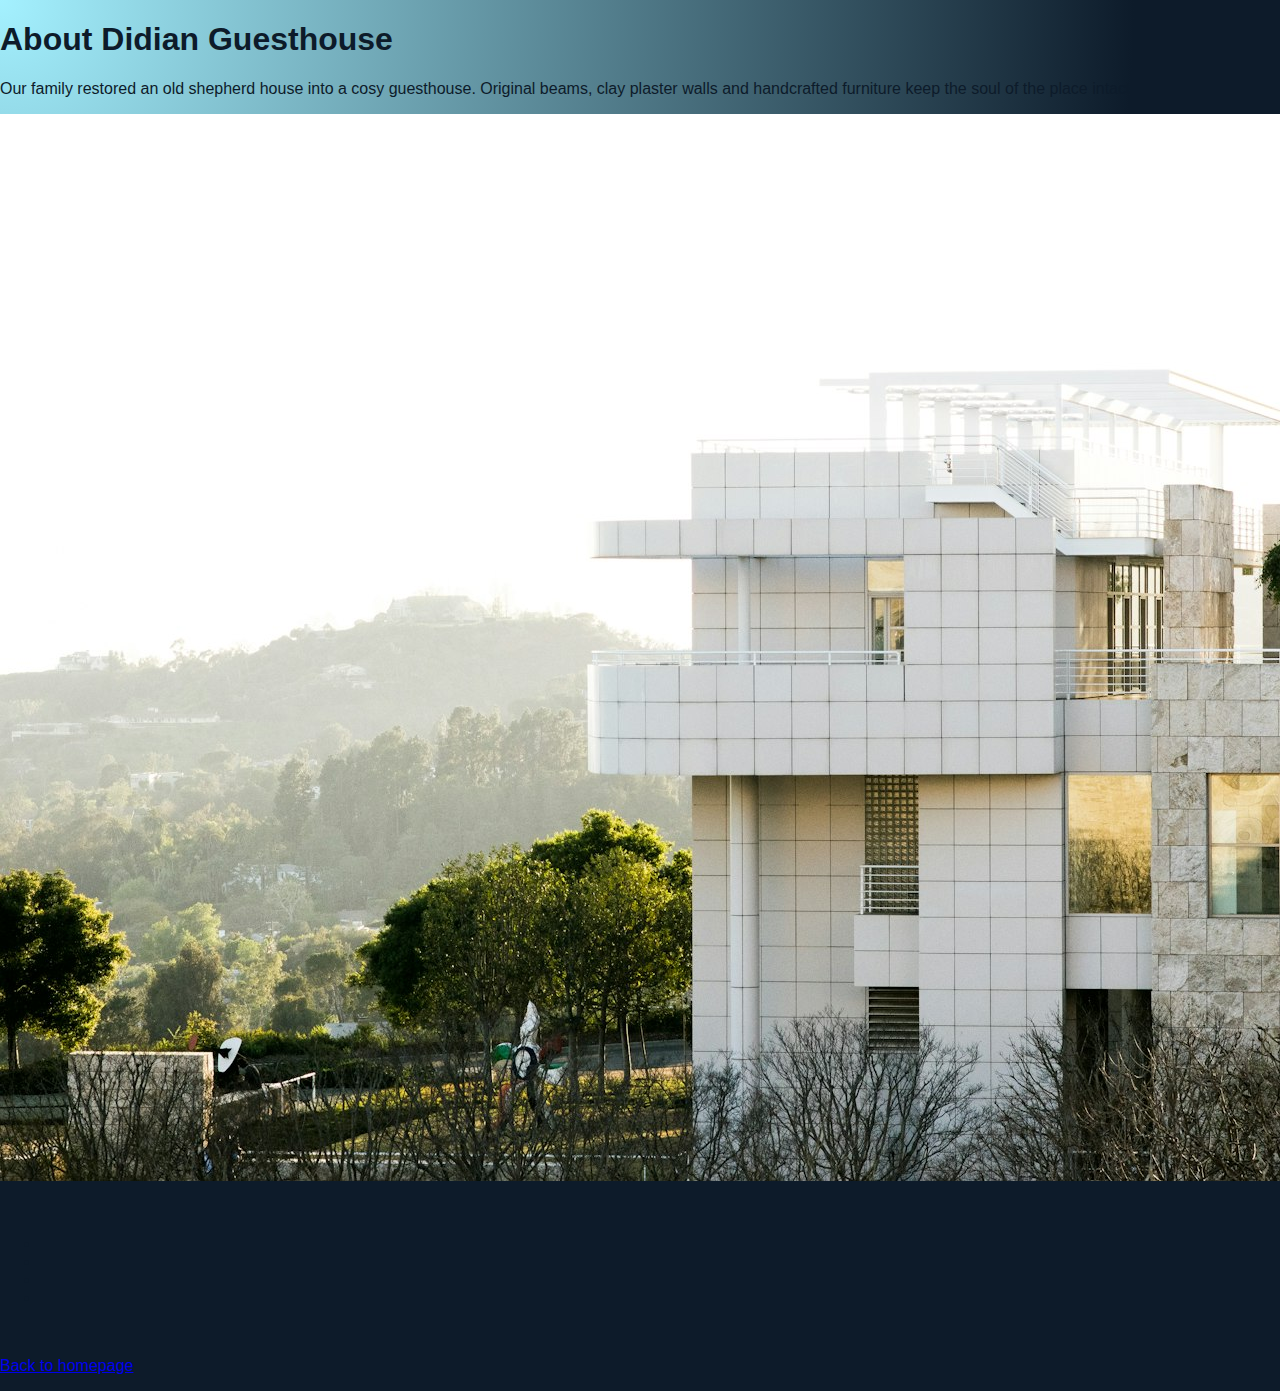
<file: pages/about.en.html>
﻿<!DOCTYPE html>
<html lang="en">
<head>
  <meta charset="utf-8">
  <meta name="viewport" content="width=device-width, initial-scale=1">
  <title>About Didian Guesthouse</title>
  <link rel="preconnect" href="https://fonts.googleapis.com">
  <link rel="preconnect" href="https://fonts.gstatic.com" crossorigin>
  <link href="https://fonts.googleapis.com/css2?family=Lora:wght@400;600;700&family=Work+Sans:wght@400;500;600;700&display=swap" rel="stylesheet">
  <link rel="stylesheet" href="../styles.css?v=5">
</head>
<body>
  <div class="page-wrapper">
    <header class="page-header">
      <h1>About Didian Guesthouse</h1>
      <p>Our family restored an old shepherd house into a cosy guesthouse. Original beams, clay plaster walls and handcrafted furniture keep the soul of the place intact.</p>
    </header>
    <div class="page-photo">
      <img src="../assets/hero-lodge.jpg" alt="Didian Guesthouse in the valley">
    </div>
    <div class="page-content">
      <p>The guesthouse operates year-round. In winter it is a base for skiers, in summer for hikers and cyclists. All services are delivered by our family and local partners.</p>
      <ul class="page-list">
        <li>8 comfortable rooms and 1 panoramic suite</li>
        <li>Concierge desk with tailor-made itineraries</li>
        <li>Lounge library with fireplace and evening readings</li>
        <li>Garden with fire pit and playground</li>
      </ul>
      <p>We customise each stay. Birthdays, anniversaries or team off-sites – the house adapts to your wishes.</p>
    </div>
    <p class="page-footer-link"><a href="../index.html">Back to homepage</a></p>
  </div>
</body>
</html>
</file>
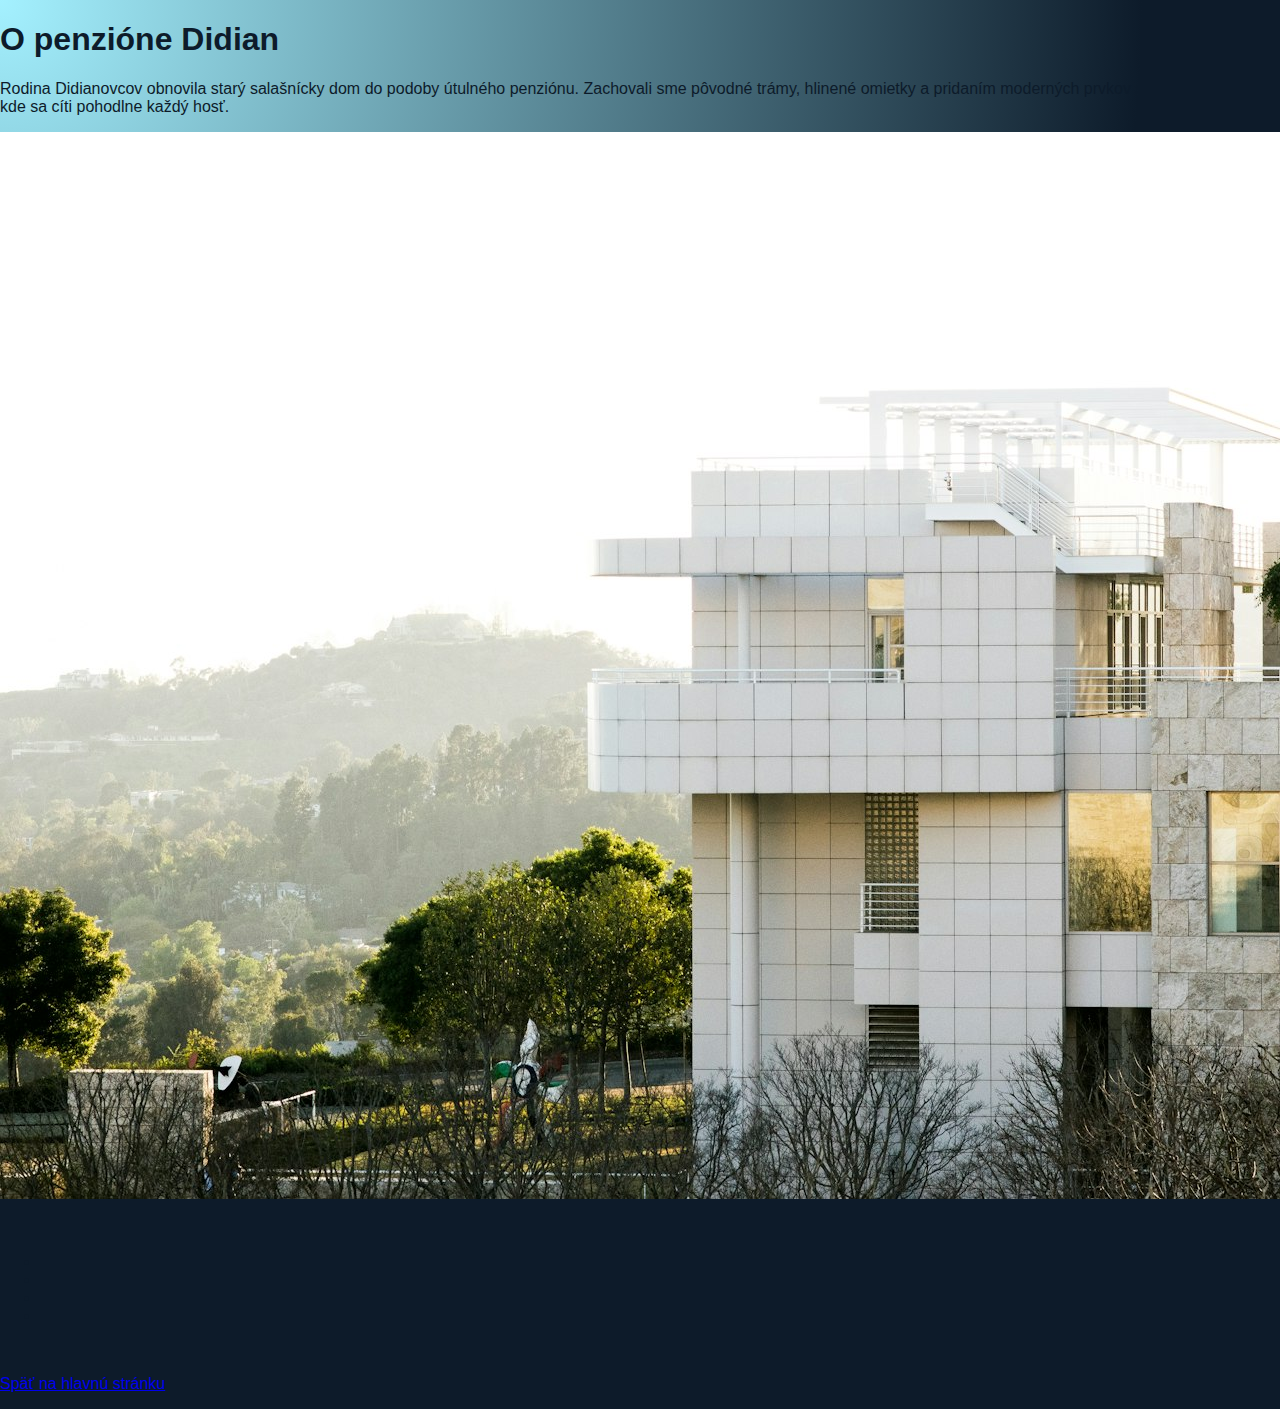
<file: pages/about.html>
﻿<!DOCTYPE html>
<html lang="sk">
<head>
  <meta charset="utf-8">
  <meta name="viewport" content="width=device-width, initial-scale=1">
  <title>O penzióne Didian</title>
  <link rel="preconnect" href="https://fonts.googleapis.com">
  <link rel="preconnect" href="https://fonts.gstatic.com" crossorigin>
  <link href="https://fonts.googleapis.com/css2?family=Lora:wght@400;600;700&family=Work+Sans:wght@400;500;600;700&display=swap" rel="stylesheet">
  <link rel="stylesheet" href="../styles.css?v=5">
</head>
<body>
  <div class="page-wrapper">
    <header class="page-header">
      <h1>O penzióne Didian</h1>
      <p>Rodina Didianovcov obnovila starý salašnícky dom do podoby útulného penziónu. Zachovali sme pôvodné trámy, hlinené omietky a pridaním moderných prvkov sme vytvorili miesto, kde sa cíti pohodlne každý hosť.</p>
    </header>
    <div class="page-photo">
      <img src="../assets/hero-lodge.jpg" alt="Penzión Didian v horskej doline">
    </div>
    <div class="page-content">
      <p>Penzión je otvorený celoročne. Počas zimy slúži ako zázemie pre lyžiarov, v lete zas pre turistov a cyklistov. Všetky služby zabezpečuje naša rodina a skupina miestnych partnerov.</p>
      <ul class="page-list">
        <li>8 pohodlných izieb a 1 panoramatická suita</li>
        <li>Recepcia s tipmi na výlety a osobným plánovaním programu</li>
        <li>Spoločenská knižnica s krbom a večerným čítaním</li>
        <li>Záhrada s ohniskom a detským ihriskom</li>
      </ul>
      <p>Každý pobyt prispôsobujeme hosťom. Radi pripravíme prekvapenie na výročie, rodinnú oslavu či firemný teambuilding.</p>
    </div>
    <p class="page-footer-link"><a href="../index.html">Späť na hlavnú stránku</a></p>
  </div>
</body>
</html>
</file>
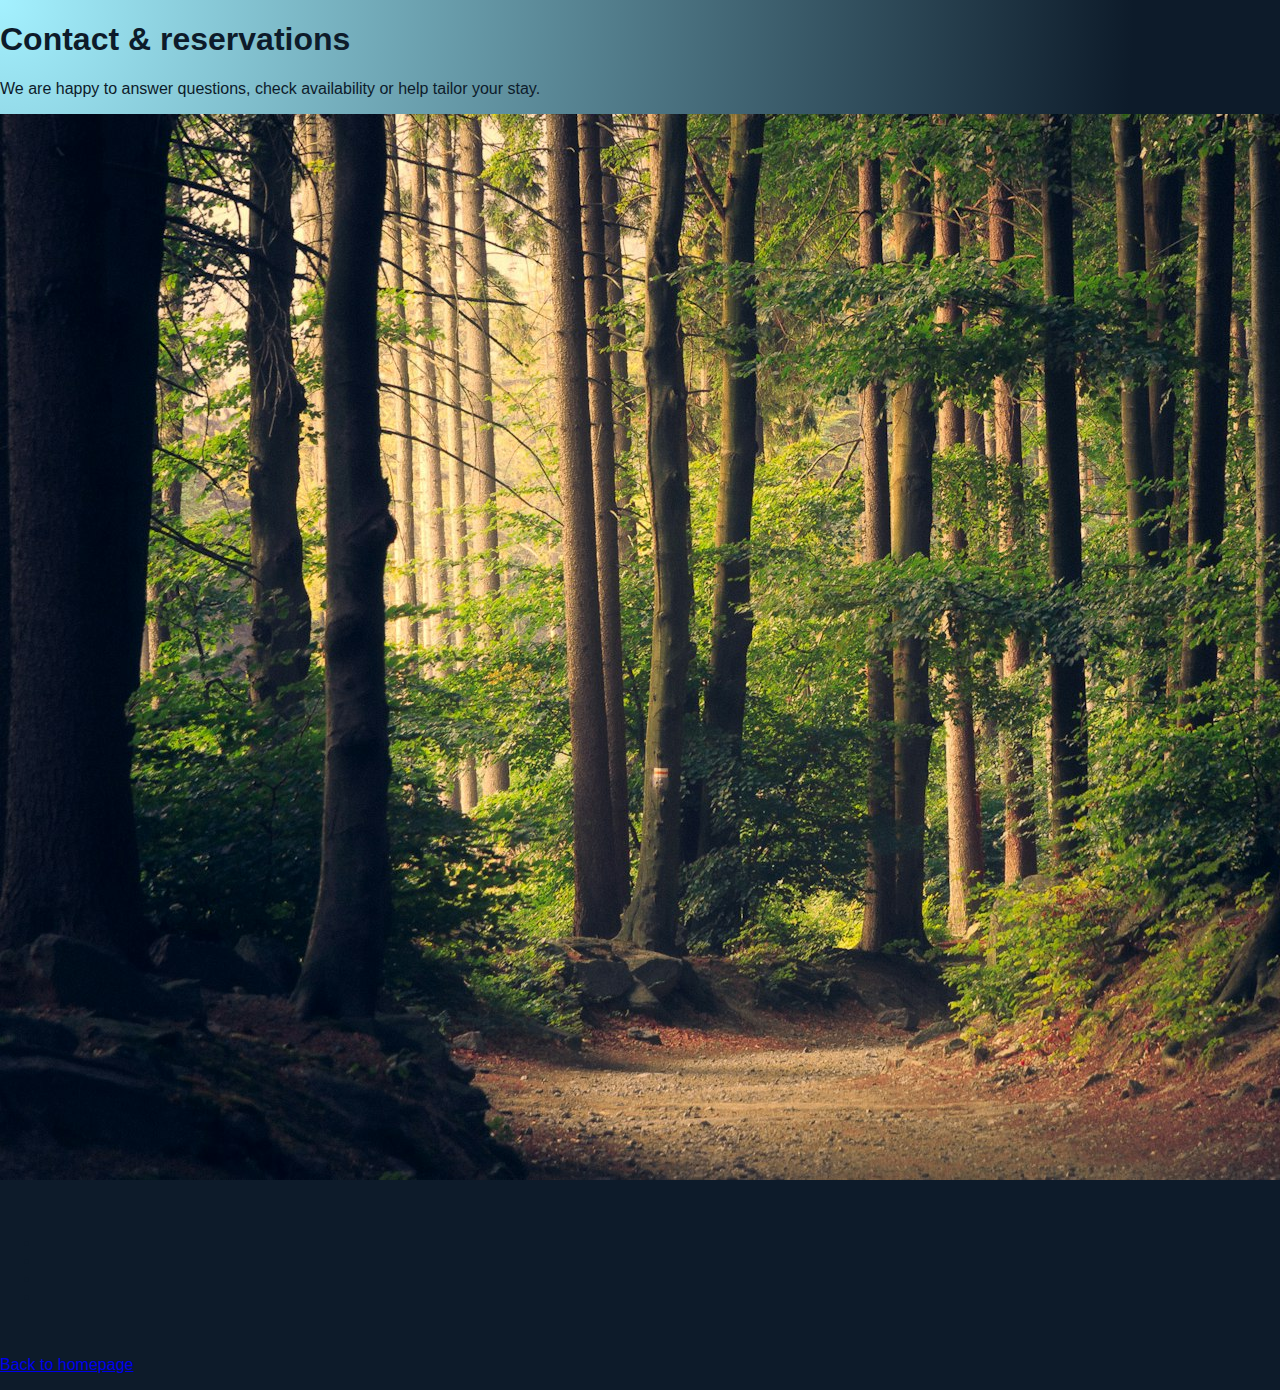
<file: pages/contact.en.html>
﻿<!DOCTYPE html>
<html lang="en">
<head>
  <meta charset="utf-8">
  <meta name="viewport" content="width=device-width, initial-scale=1">
  <title>Contact Didian Guesthouse</title>
  <link rel="preconnect" href="https://fonts.googleapis.com">
  <link rel="preconnect" href="https://fonts.gstatic.com" crossorigin>
  <link href="https://fonts.googleapis.com/css2?family=Lora:wght@400;600;700&family=Work+Sans:wght@400;500;600;700&display=swap" rel="stylesheet">
  <link rel="stylesheet" href="../styles.css?v=5">
</head>
<body>
  <div class="page-wrapper">
    <header class="page-header">
      <h1>Contact &amp; reservations</h1>
      <p>We are happy to answer questions, check availability or help tailor your stay.</p>
    </header>
    <div class="page-photo">
      <img src="../assets/village-evening.jpg" alt="Evening view of the valley village">
    </div>
    <div class="page-content">
      <p>The reception is open daily 8am – 9pm. Outside these hours please leave a note or email and we will respond within 12 hours.</p>
      <ul class="page-list">
        <li><strong>Phone:</strong> +421 901 555 210</li>
        <li><strong>E-mail:</strong> hello@didianlodge.com</li>
        <li><strong>Address:</strong> Green Valley 128, 013 13 Lysá Lúka</li>
        <li><strong>GPS:</strong> 49.150000, 19.030000</li>
      </ul>
      <p>Parking is on-site and includes an EV charging point. Station transfer from Dolina is available on request.</p>
    </div>
    <p class="page-footer-link"><a href="../index.html">Back to homepage</a></p>
  </div>
</body>
</html>
</file>
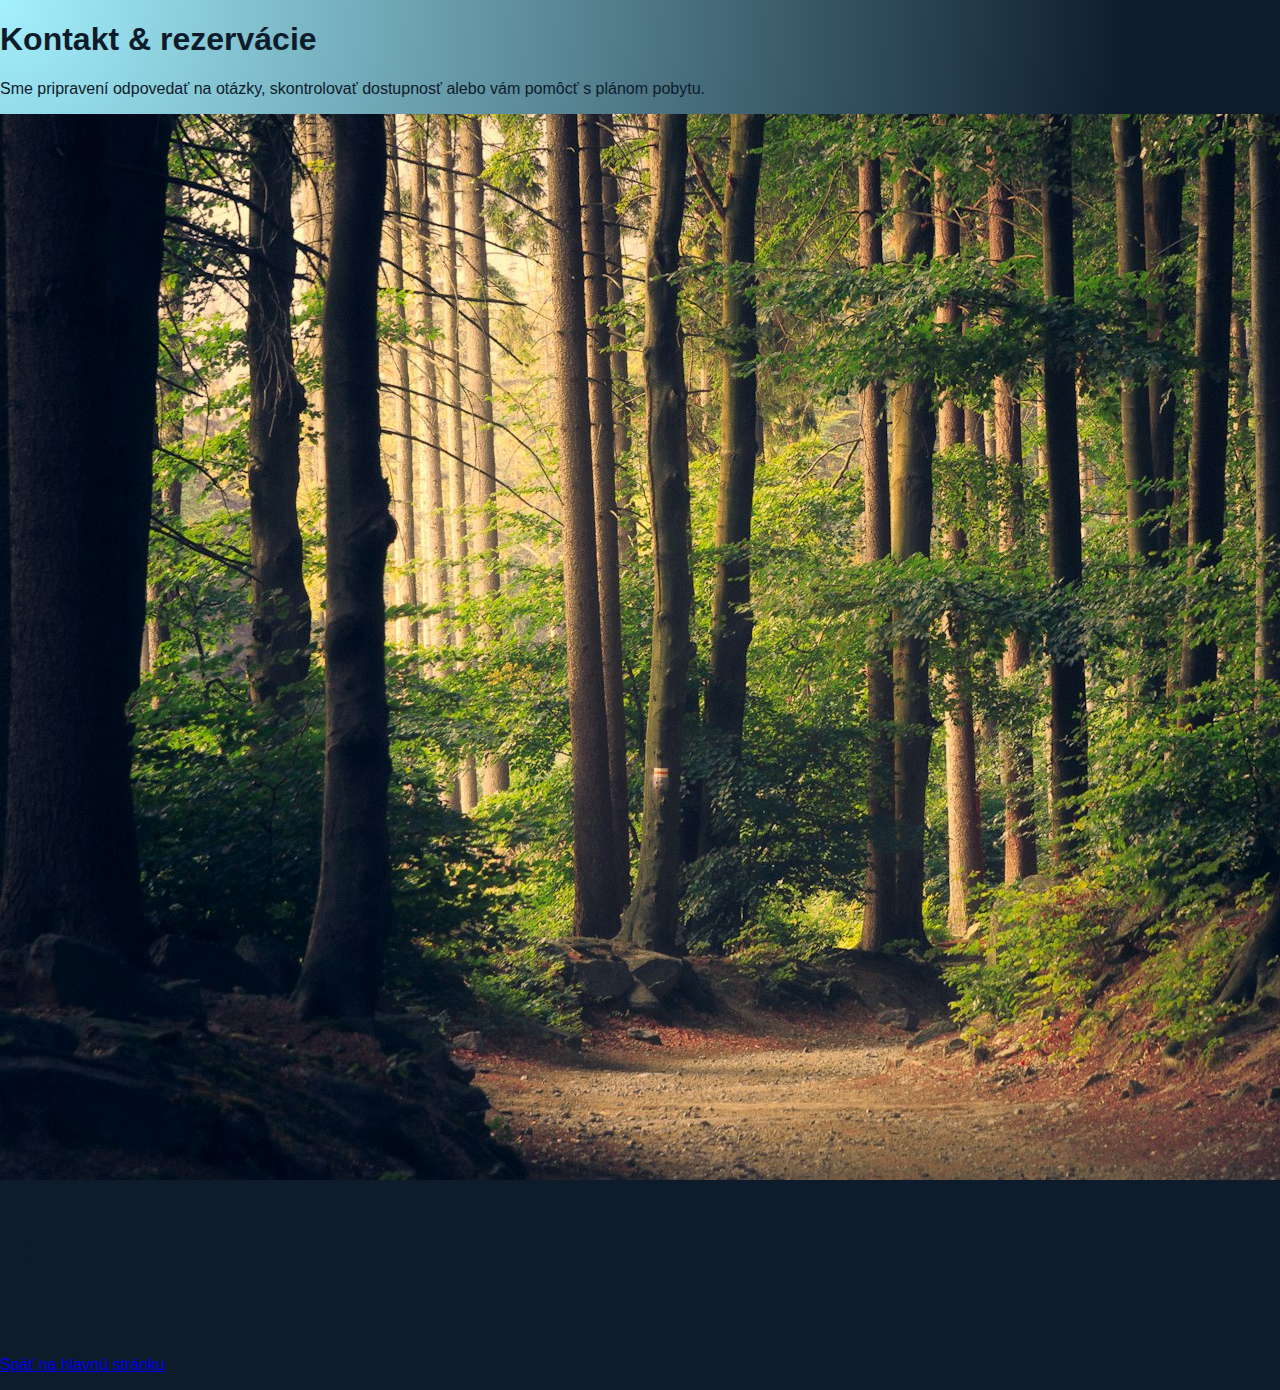
<file: pages/contact.html>
﻿<!DOCTYPE html>
<html lang="sk">
<head>
  <meta charset="utf-8">
  <meta name="viewport" content="width=device-width, initial-scale=1">
  <title>Kontaktujte penzión Didian</title>
  <link rel="preconnect" href="https://fonts.googleapis.com">
  <link rel="preconnect" href="https://fonts.gstatic.com" crossorigin>
  <link href="https://fonts.googleapis.com/css2?family=Lora:wght@400;600;700&family=Work+Sans:wght@400;500;600;700&display=swap" rel="stylesheet">
  <link rel="stylesheet" href="../styles.css?v=5">
</head>
<body>
  <div class="page-wrapper">
    <header class="page-header">
      <h1>Kontakt &amp; rezervácie</h1>
      <p>Sme pripravení odpovedať na otázky, skontrolovať dostupnosť alebo vám pomôcť s plánom pobytu.</p>
    </header>
    <div class="page-photo">
      <img src="../assets/village-evening.jpg" alt="Večerný pohľad na horskú dedinu">
    </div>
    <div class="page-content">
      <p>Recepcia funguje denne od 8:00 do 21:00. Mimo tohto času zanechajte správu alebo e-mail a ozveme sa najneskôr do 12 hodín.</p>
      <ul class="page-list">
        <li><strong>Telefón:</strong> +421 901 555 210</li>
        <li><strong>E-mail:</strong> recepcia@penziondidian.sk</li>
        <li><strong>Adresa:</strong> Zelená dolina 128, 013 13 Lysá Lúka</li>
        <li><strong>GPS:</strong> 49.150000, 19.030000</li>
      </ul>
      <p>Parkovanie je priamo pri penzióne, máme aj nabíjačku pre elektromobily. Transfer z vlakovej stanice Dolina zabezpečujeme na požiadanie.</p>
    </div>
    <p class="page-footer-link"><a href="../index.html">Späť na hlavnú stránku</a></p>
  </div>
</body>
</html>
</file>
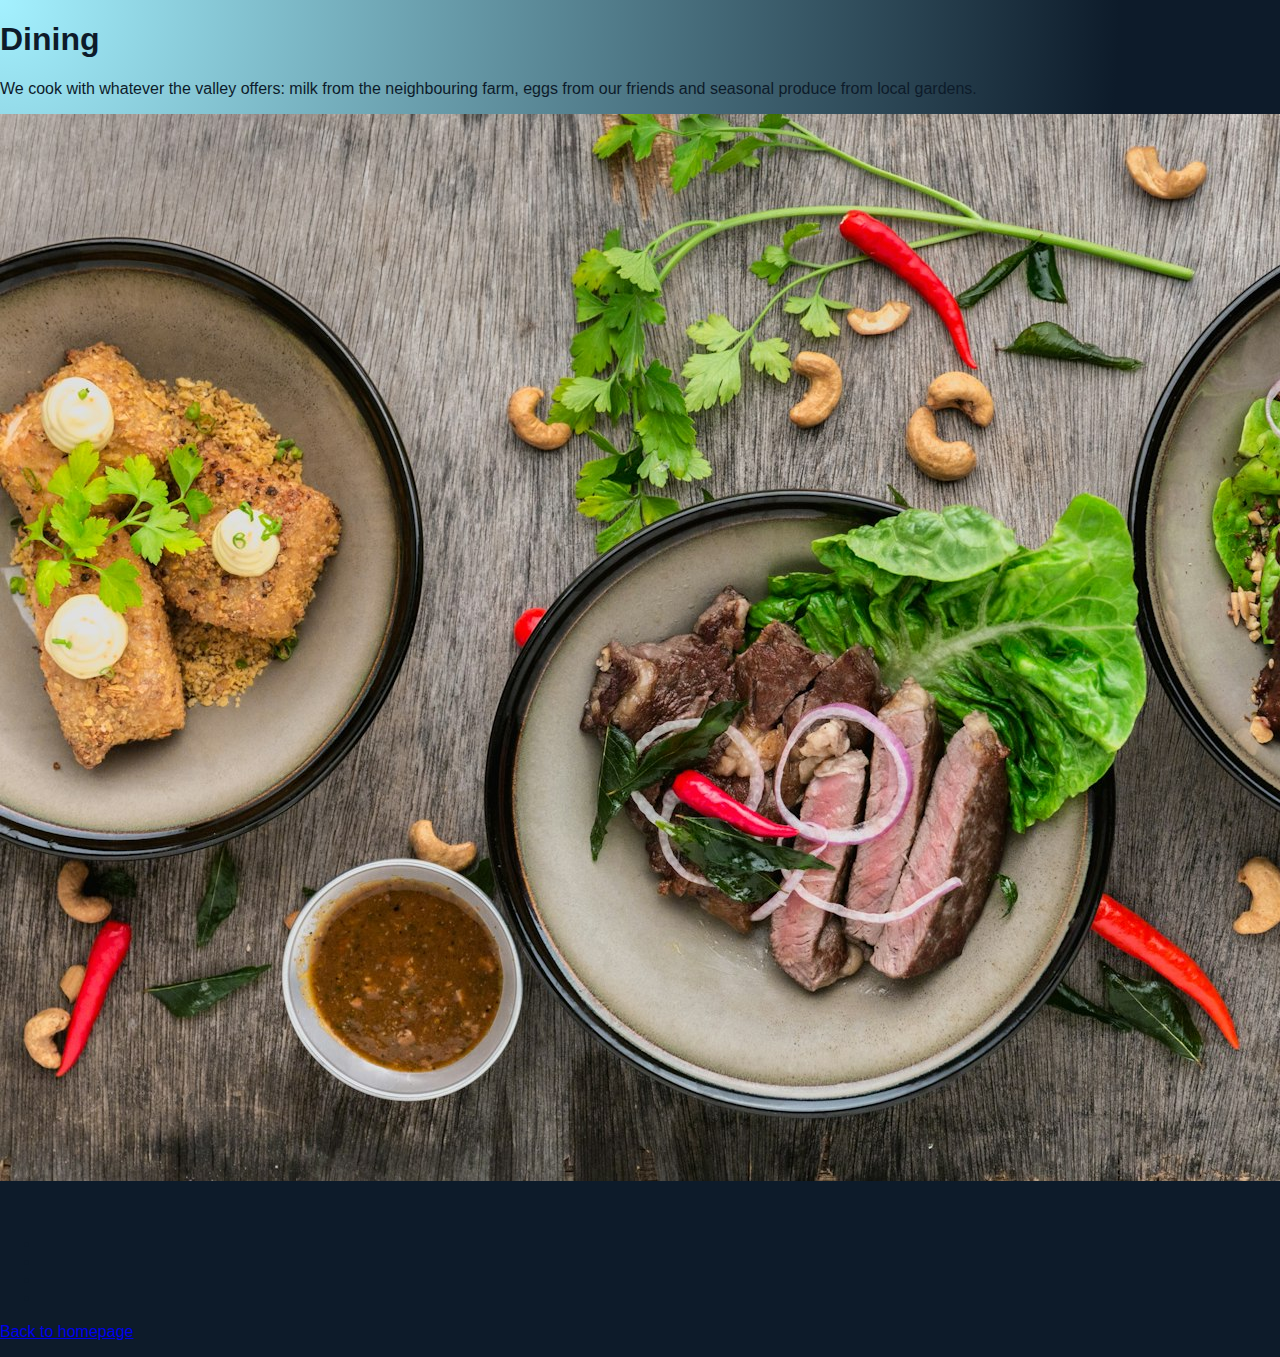
<file: pages/dining.en.html>
﻿<!DOCTYPE html>
<html lang="en">
<head>
  <meta charset="utf-8">
  <meta name="viewport" content="width=device-width, initial-scale=1">
  <title>Dining at Didian</title>
  <link rel="preconnect" href="https://fonts.googleapis.com">
  <link rel="preconnect" href="https://fonts.gstatic.com" crossorigin>
  <link href="https://fonts.googleapis.com/css2?family=Lora:wght@400;600;700&family=Work+Sans:wght@400;500;600;700&display=swap" rel="stylesheet">
  <link rel="stylesheet" href="../styles.css?v=5">
</head>
<body>
  <div class="page-wrapper">
    <header class="page-header">
      <h1>Dining</h1>
      <p>We cook with whatever the valley offers: milk from the neighbouring farm, eggs from our friends and seasonal produce from local gardens.</p>
    </header>
    <div class="page-photo">
      <img src="../assets/dining-local.jpg" alt="Breakfast table at Didian Guesthouse">
    </div>
    <div class="page-content">
      <p>Our kitchen team loves to adapt menus to dietary preferences, including vegetarian and vegan options.</p>
      <ul class="page-list">
        <li>Breakfast is served 7:30 – 10:00 as a buffet plus à la carte.</li>
        <li>Afternoon snack bar offers homemade cakes, soups and herbal lemonades.</li>
        <li>Dinner comes as a three-course menu with optional wine pairing.</li>
        <li>We prepare picnic baskets or a romantic fireplace dinner on request.</li>
      </ul>
    </div>
    <p class="page-footer-link"><a href="../index.html">Back to homepage</a></p>
  </div>
</body>
</html>
</file>
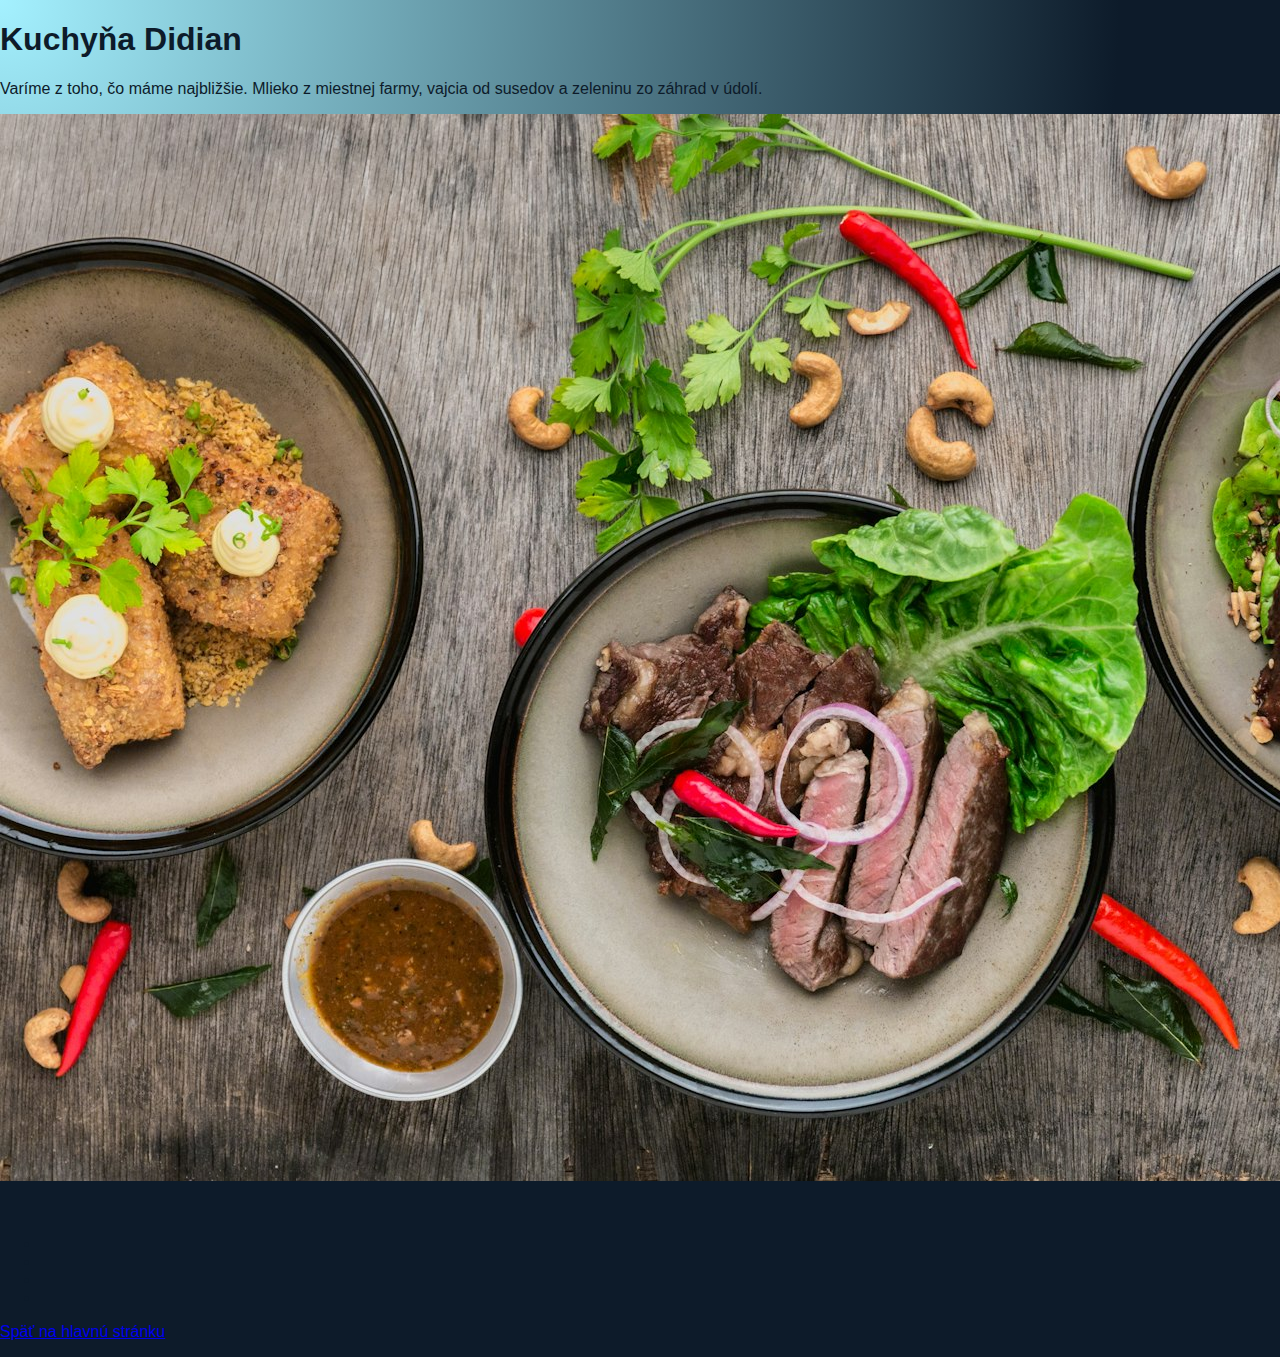
<file: pages/dining.html>
﻿<!DOCTYPE html>
<html lang="sk">
<head>
  <meta charset="utf-8">
  <meta name="viewport" content="width=device-width, initial-scale=1">
  <title>Gastronómia Didian</title>
  <link rel="preconnect" href="https://fonts.googleapis.com">
  <link rel="preconnect" href="https://fonts.gstatic.com" crossorigin>
  <link href="https://fonts.googleapis.com/css2?family=Lora:wght@400;600;700&family=Work+Sans:wght@400;500;600;700&display=swap" rel="stylesheet">
  <link rel="stylesheet" href="../styles.css?v=5">
</head>
<body>
  <div class="page-wrapper">
    <header class="page-header">
      <h1>Kuchyňa Didian</h1>
      <p>Varíme z toho, čo máme najbližšie. Mlieko z miestnej farmy, vajcia od susedov a zeleninu zo záhrad v údolí.</p>
    </header>
    <div class="page-photo">
      <img src="../assets/dining-local.jpg" alt="Raňajkový stôl penziónu Didian">
    </div>
    <div class="page-content">
      <p>Náš kuchársky tím pripravuje sezónne menu, rešpektuje intolerancie a rád sa prispôsobí vegetariánom či vegánom.</p>
      <ul class="page-list">
        <li>Raňajky podávame od 7:30 do 10:00 formou bufetu a à la carte.</li>
        <li>Popoludňajší snack bar ponúka domáce koláče, polievky a bylinkové limonády.</li>
        <li>Večerné menu je trojchodové s možnosťou vínneho párovania.</li>
        <li>Na želanie pripravíme piknikový kôš na výlet alebo romantickú večeru pri krbe.</li>
      </ul>
    </div>
    <p class="page-footer-link"><a href="../index.html">Späť na hlavnú stránku</a></p>
  </div>
</body>
</html>
</file>
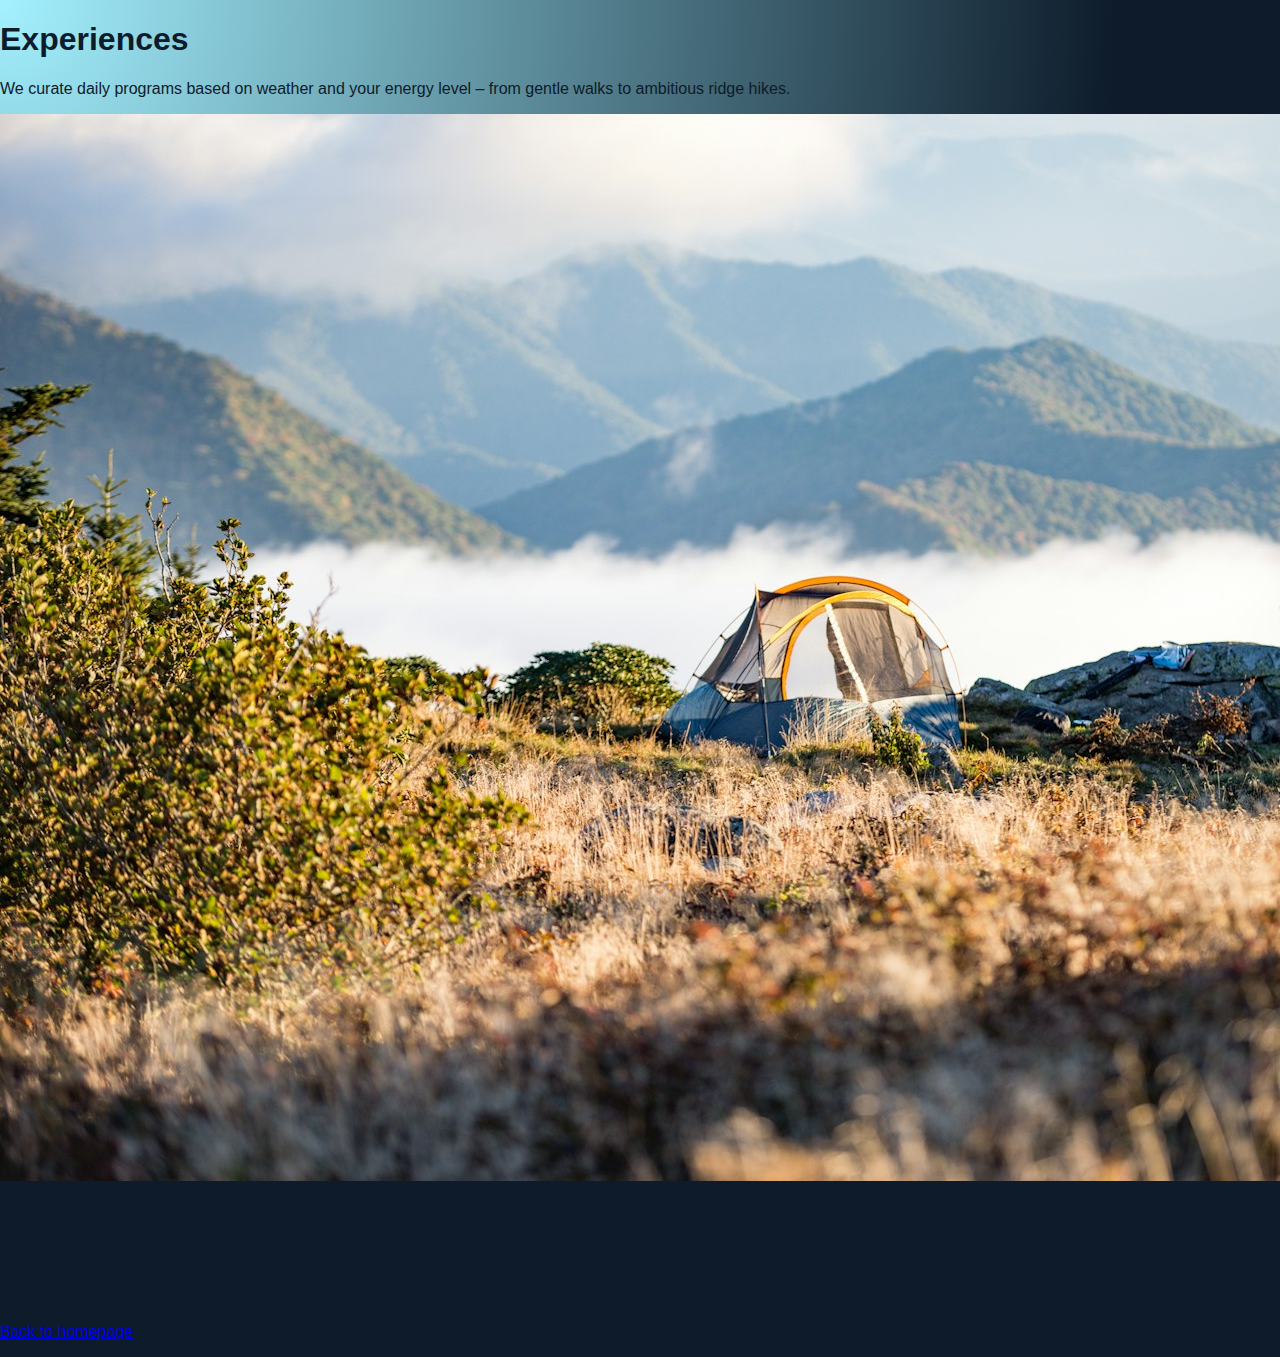
<file: pages/experiences.en.html>
﻿<!DOCTYPE html>
<html lang="en">
<head>
  <meta charset="utf-8">
  <meta name="viewport" content="width=device-width, initial-scale=1">
  <title>Experiences at Didian</title>
  <link rel="preconnect" href="https://fonts.googleapis.com">
  <link rel="preconnect" href="https://fonts.gstatic.com" crossorigin>
  <link href="https://fonts.googleapis.com/css2?family=Lora:wght@400;600;700&family=Work+Sans:wght@400;500;600;700&display=swap" rel="stylesheet">
  <link rel="stylesheet" href="../styles.css?v=5">
</head>
<body>
  <div class="page-wrapper">
    <header class="page-header">
      <h1>Experiences</h1>
      <p>We curate daily programs based on weather and your energy level – from gentle walks to ambitious ridge hikes.</p>
    </header>
    <div class="page-photo">
      <img src="../assets/trail-forest.jpg" alt="Forest trail near the lodge">
    </div>
    <div class="page-content">
      <ul class="page-list">
        <li>Sunrise ridge hikes with a local guide and a thermos of tea.</li>
        <li>Folklore evenings around the fire with neighbours from the valley.</li>
        <li>Craft workshops: cheese making, timber painting, herbal tinctures.</li>
        <li>Family-friendly activities: forest treasure hunt, stargazing, outdoor cinema.</li>
      </ul>
      <p>We share the full programme before your arrival so you can plan the stay with ease.</p>
    </div>
    <p class="page-footer-link"><a href="../index.html">Back to homepage</a></p>
  </div>
</body>
</html>
</file>
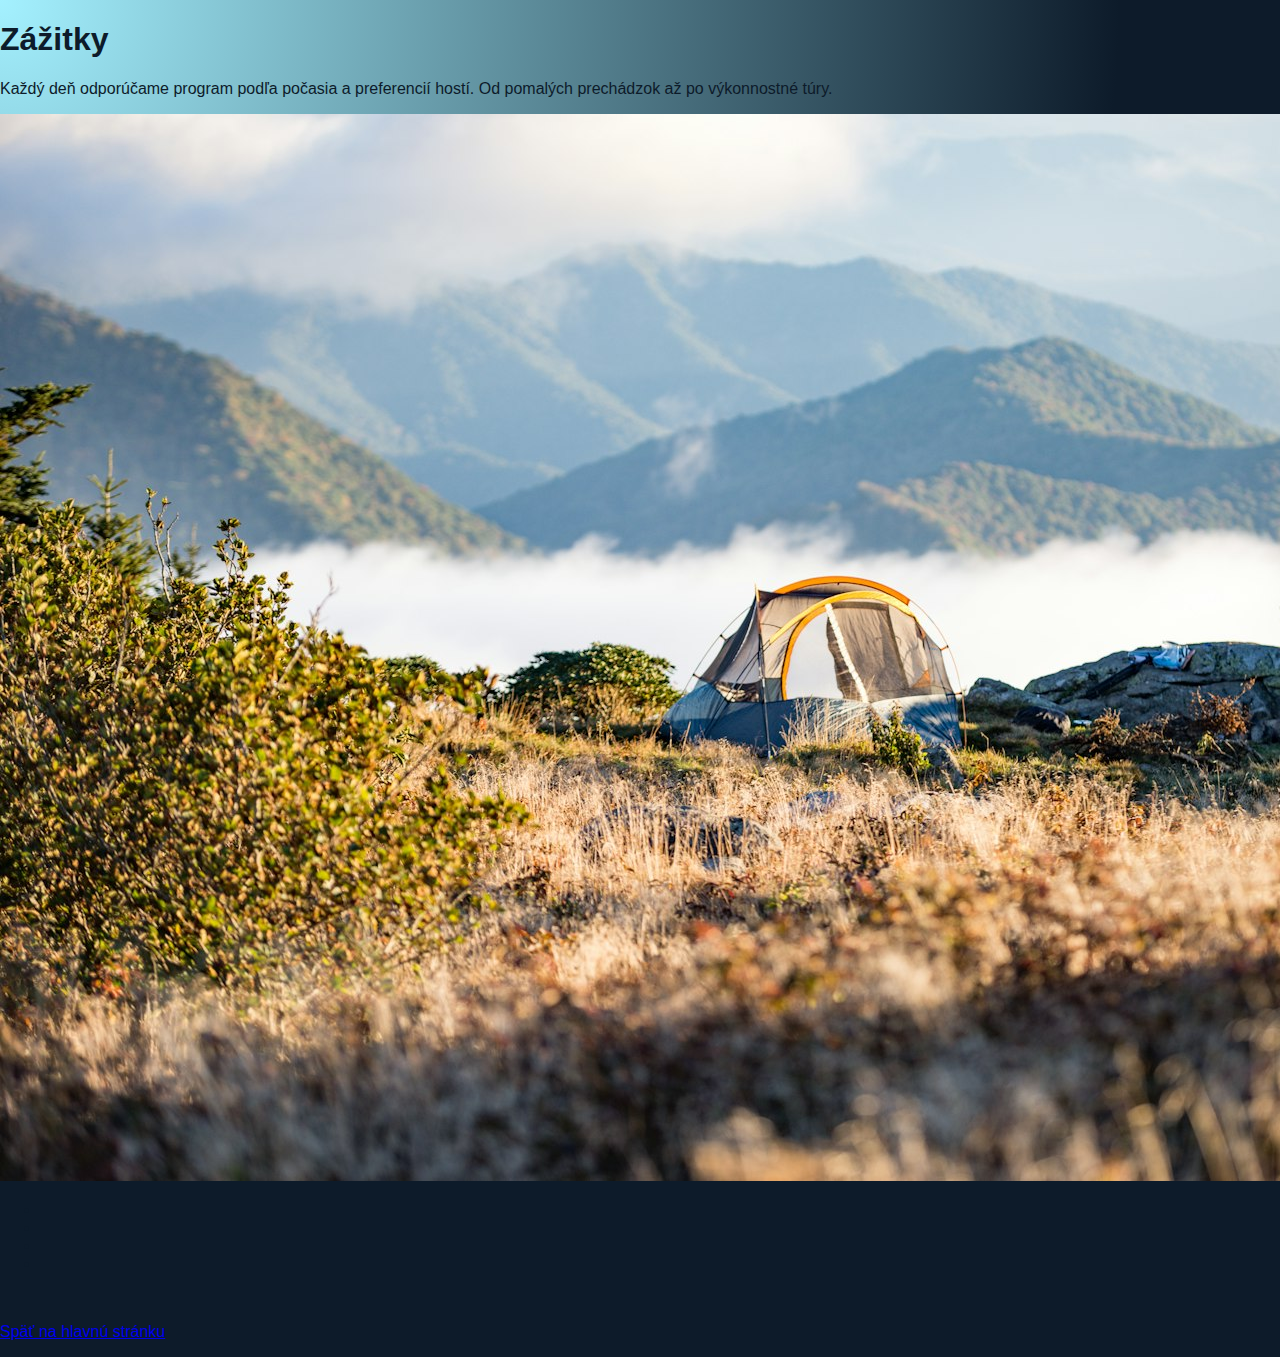
<file: pages/experiences.html>
﻿<!DOCTYPE html>
<html lang="sk">
<head>
  <meta charset="utf-8">
  <meta name="viewport" content="width=device-width, initial-scale=1">
  <title>Zážitky v Didiane</title>
  <link rel="preconnect" href="https://fonts.googleapis.com">
  <link rel="preconnect" href="https://fonts.gstatic.com" crossorigin>
  <link href="https://fonts.googleapis.com/css2?family=Lora:wght@400;600;700&family=Work+Sans:wght@400;500;600;700&display=swap" rel="stylesheet">
  <link rel="stylesheet" href="../styles.css?v=5">
</head>
<body>
  <div class="page-wrapper">
    <header class="page-header">
      <h1>Zážitky</h1>
      <p>Každý deň odporúčame program podľa počasia a preferencií hostí. Od pomalých prechádzok až po výkonnostné túry.</p>
    </header>
    <div class="page-photo">
      <img src="../assets/trail-forest.jpg" alt="Lesný chodník v okolí penziónu">
    </div>
    <div class="page-content">
      <ul class="page-list">
        <li>Ranné výšľapy na hrebeň s miestnym sprievodcom a termokanvicou čaju.</li>
        <li>Folklórne večery pri ohnisku so susedmi z doliny.</li>
        <li>Workshopy tradičných remesiel – výroba syra, maľba na drevo, bylinkové tinktúry.</li>
        <li>Rodinné programy: orientačné hry v lese, pozorovanie hviezd, večerné kino.</li>
      </ul>
      <p>Celý program posielame hosťom pred príchodom, aby si vedeli lepšie naplánovať pobyt.</p>
    </div>
    <p class="page-footer-link"><a href="../index.html">Späť na hlavnú stránku</a></p>
  </div>
</body>
</html>
</file>
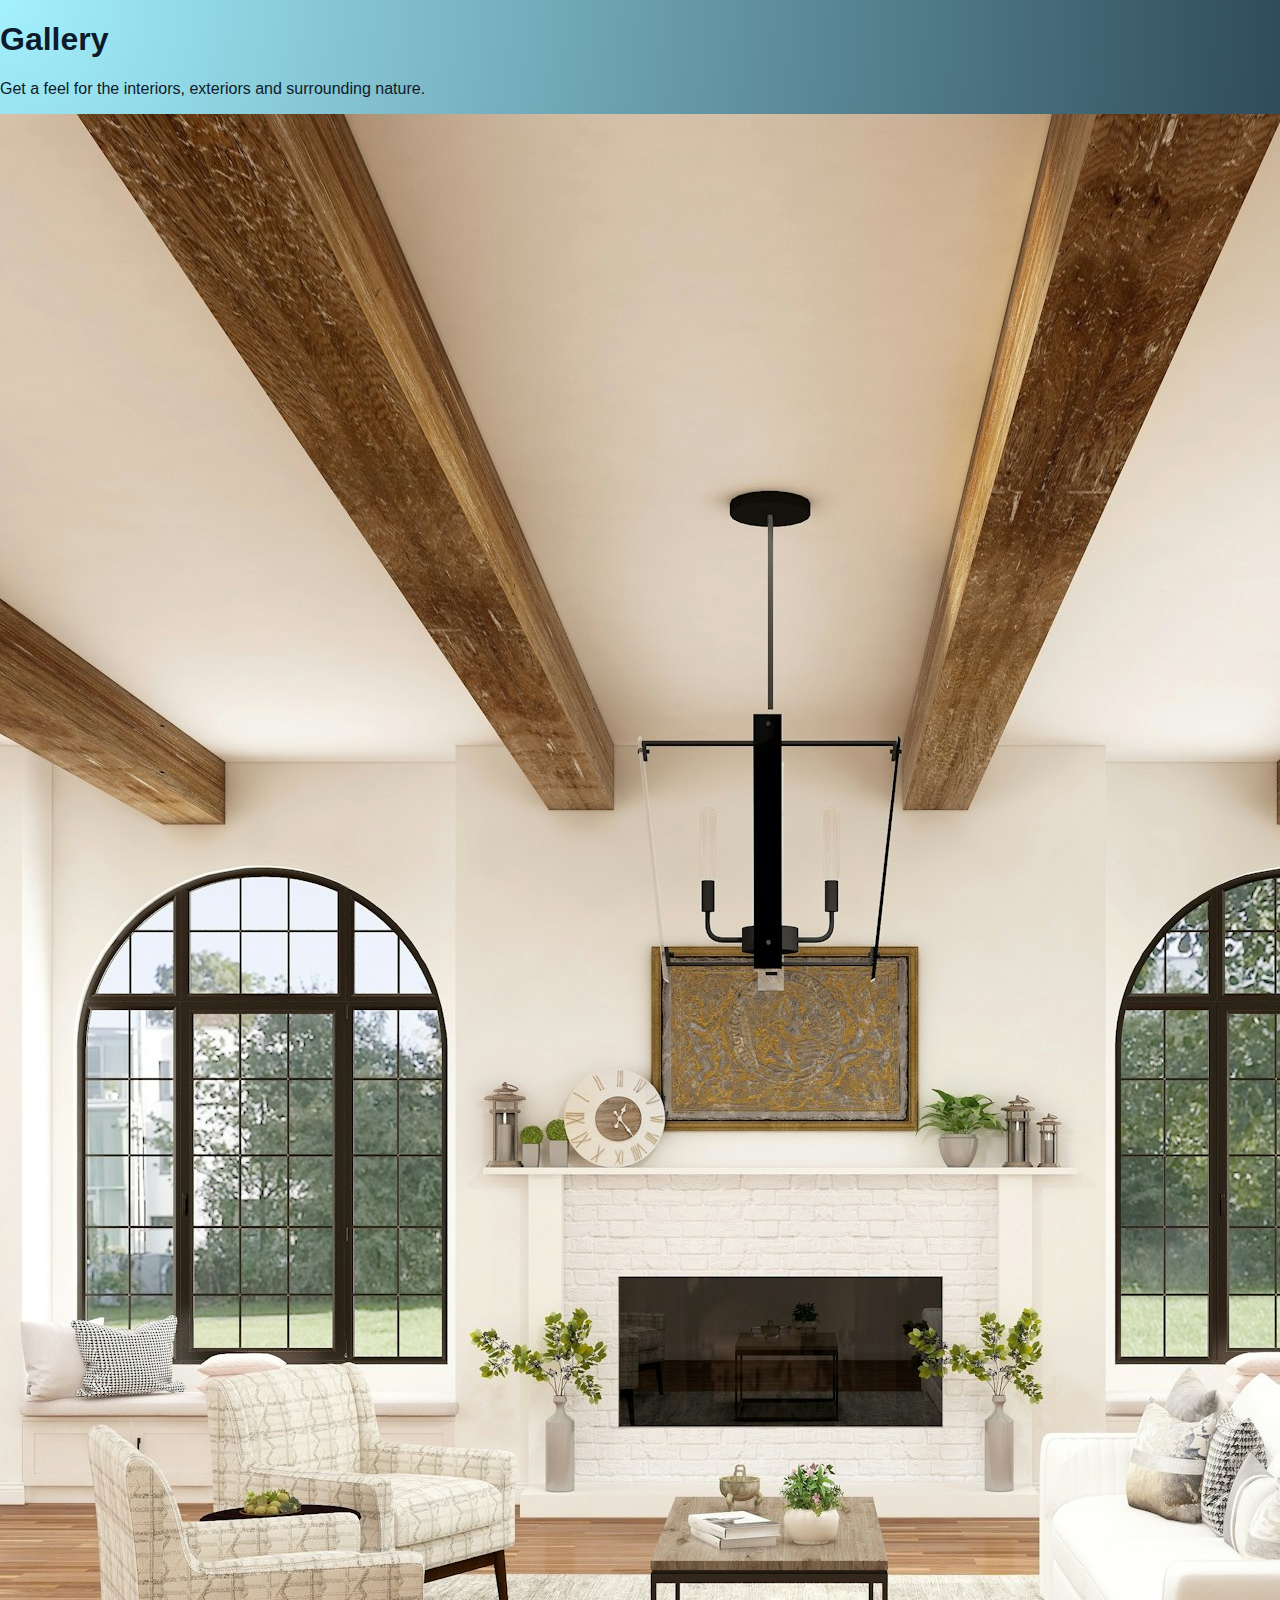
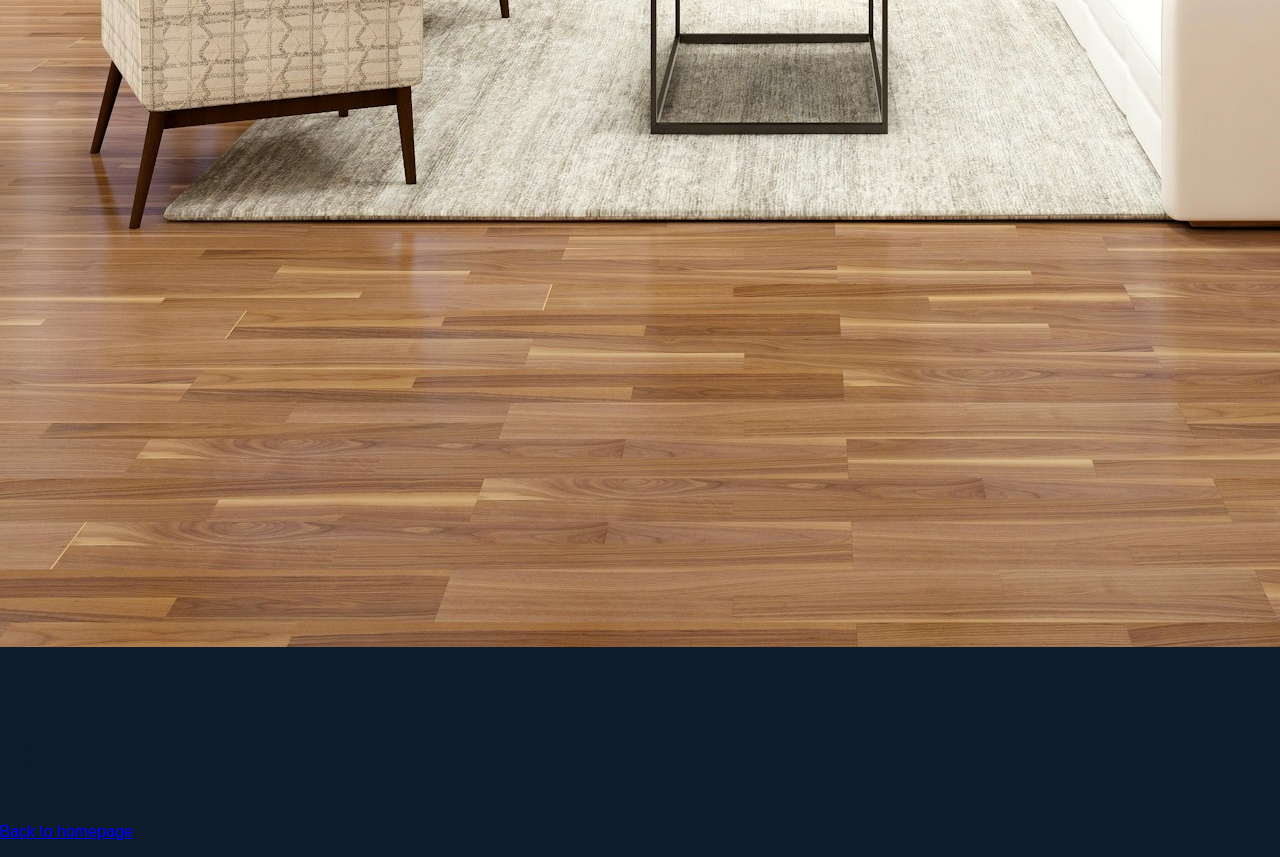
<file: pages/gallery.en.html>
﻿<!DOCTYPE html>
<html lang="en">
<head>
  <meta charset="utf-8">
  <meta name="viewport" content="width=device-width, initial-scale=1">
  <title>Gallery – Didian Guesthouse</title>
  <link rel="preconnect" href="https://fonts.googleapis.com">
  <link rel="preconnect" href="https://fonts.gstatic.com" crossorigin>
  <link href="https://fonts.googleapis.com/css2?family=Lora:wght@400;600;700&family=Work+Sans:wght@400;500;600;700&display=swap" rel="stylesheet">
  <link rel="stylesheet" href="../styles.css?v=5">
</head>
<body>
  <div class="page-wrapper">
    <header class="page-header">
      <h1>Gallery</h1>
      <p>Get a feel for the interiors, exteriors and surrounding nature.</p>
    </header>
    <div class="page-photo">
      <img src="../assets/lodge-lounge.jpg" alt="Lounge with fireplace">
    </div>
    <div class="page-content">
      <p>Our gallery features:</p>
      <ul class="page-list">
        <li>Lounge library with fireplace ready for evening chats.</li>
        <li>Restaurant setup with local materials and hand-thrown ceramics.</li>
        <li>Wellness area with herbal tub and sauna.</li>
        <li>Nearby hiking trails and views across the valley.</li>
      </ul>
      <p>We refresh the collection seasonally so you can see the valley in spring bloom, summer green and winter calm.</p>
    </div>
    <p class="page-footer-link"><a href="../index.html">Back to homepage</a></p>
  </div>
</body>
</html>
</file>
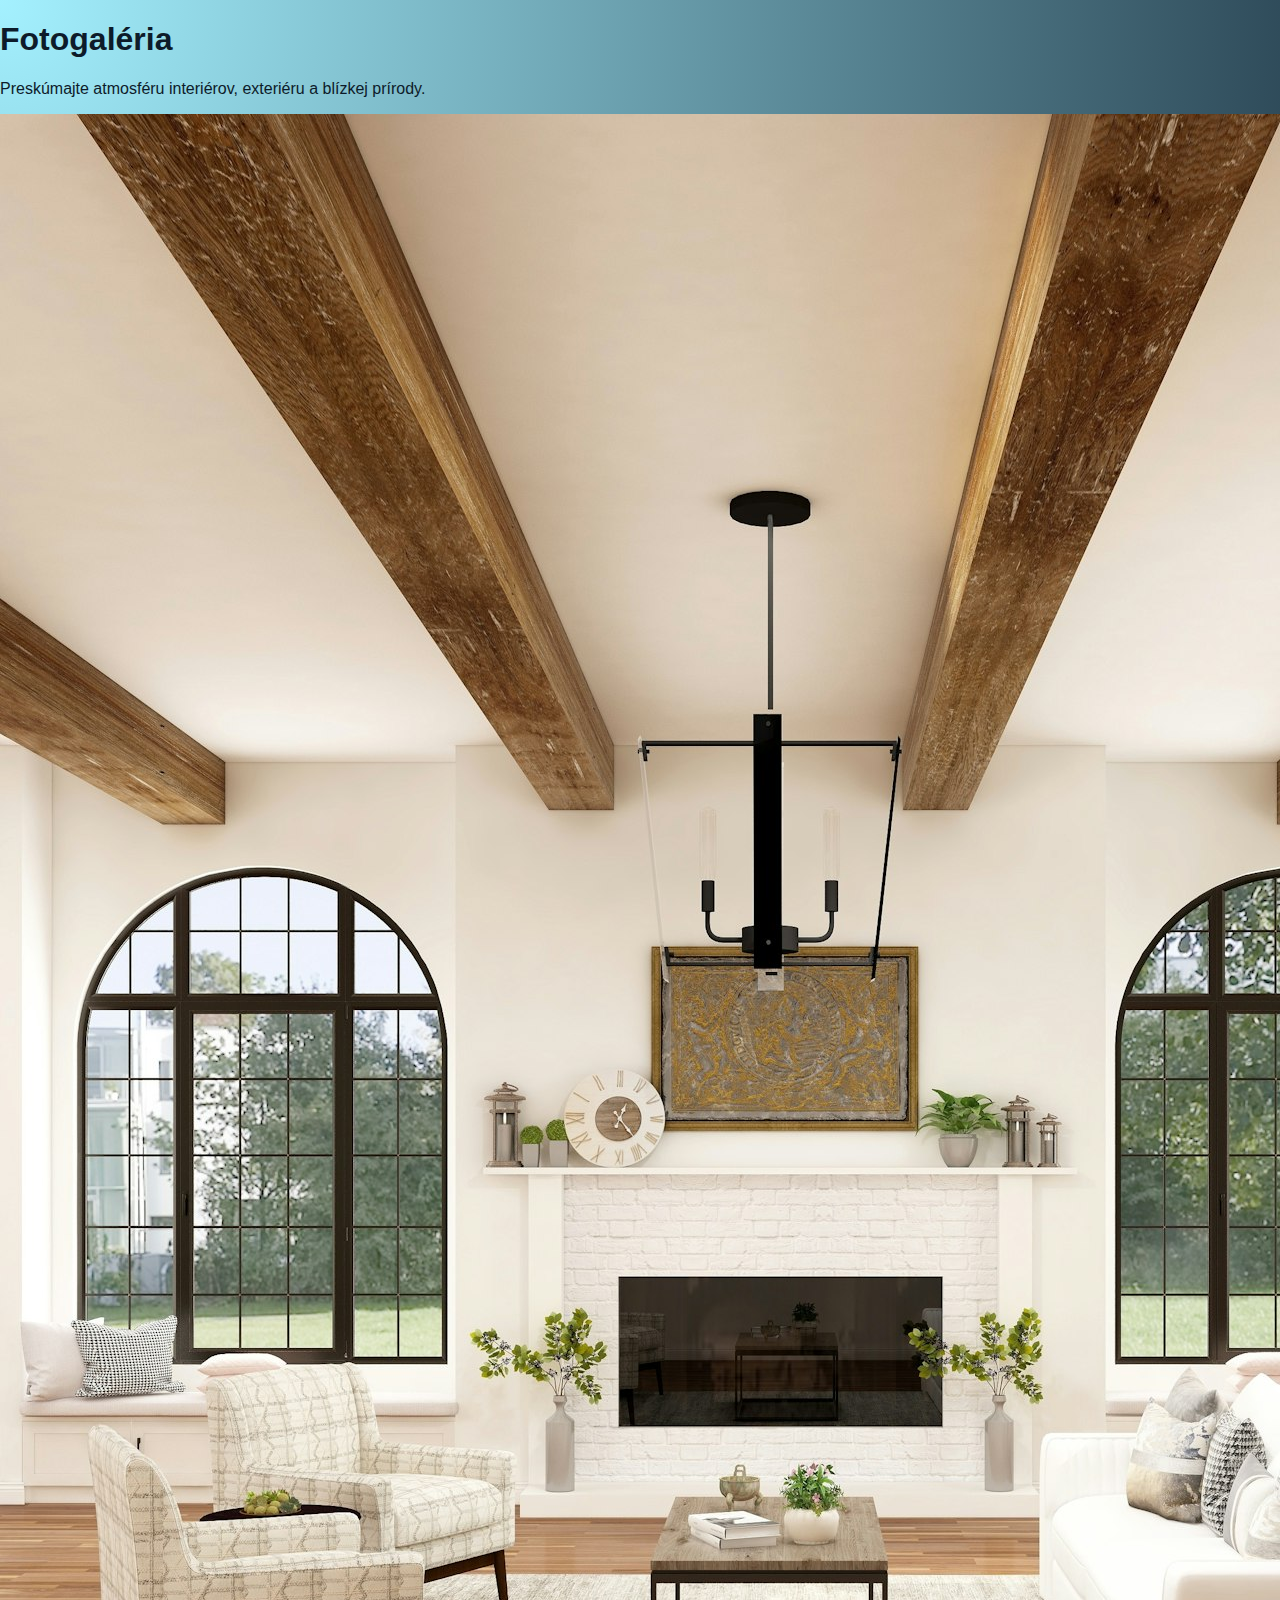
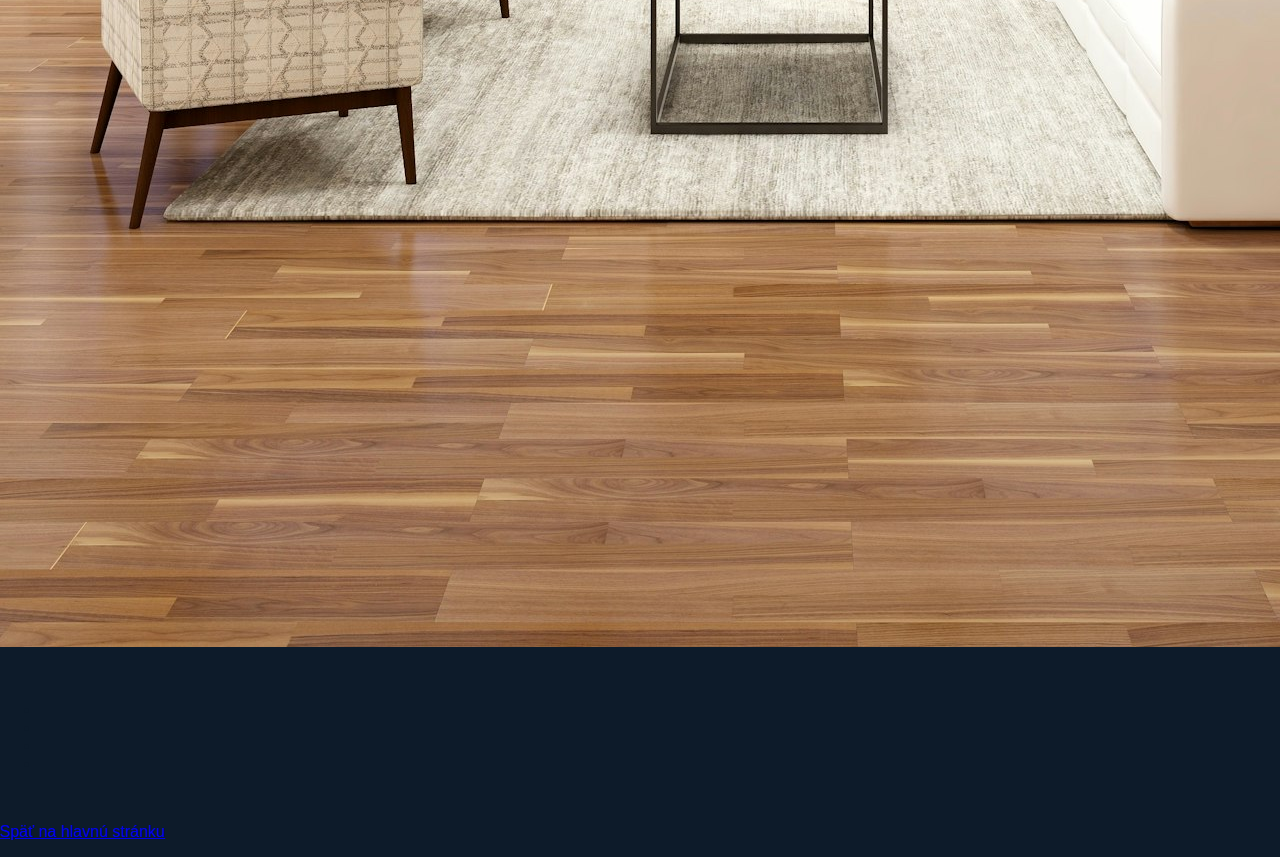
<file: pages/gallery.html>
﻿<!DOCTYPE html>
<html lang="sk">
<head>
  <meta charset="utf-8">
  <meta name="viewport" content="width=device-width, initial-scale=1">
  <title>Fotogaléria Didian</title>
  <link rel="preconnect" href="https://fonts.googleapis.com">
  <link rel="preconnect" href="https://fonts.gstatic.com" crossorigin>
  <link href="https://fonts.googleapis.com/css2?family=Lora:wght@400;600;700&family=Work+Sans:wght@400;500;600;700&display=swap" rel="stylesheet">
  <link rel="stylesheet" href="../styles.css?v=5">
</head>
<body>
  <div class="page-wrapper">
    <header class="page-header">
      <h1>Fotogaléria</h1>
      <p>Preskúmajte atmosféru interiérov, exteriéru a blízkej prírody.</p>
    </header>
    <div class="page-photo">
      <img src="../assets/lodge-lounge.jpg" alt="Salónik s krbom v penzióne Didian">
    </div>
    <div class="page-content">
      <p>V našej galérii nájdete:</p>
      <ul class="page-list">
        <li>Salónik s knižnicou a krbom pripravený na večerné posedenie.</li>
        <li>Reštauráciu s prestieraním z lokálnych materiálov.</li>
        <li>Wellness časť s bylinkovou kaďou a saunou.</li>
        <li>Okolité turistické chodníky a výhľady na dolinu.</li>
      </ul>
      <p>Aktualizujeme ju priebežne podľa sezóny – jar prináša kvitnúce lúky, v zime zas romantické zasnežené scenérie.</p>
    </div>
    <p class="page-footer-link"><a href="../index.html">Späť na hlavnú stránku</a></p>
  </div>
</body>
</html>
</file>
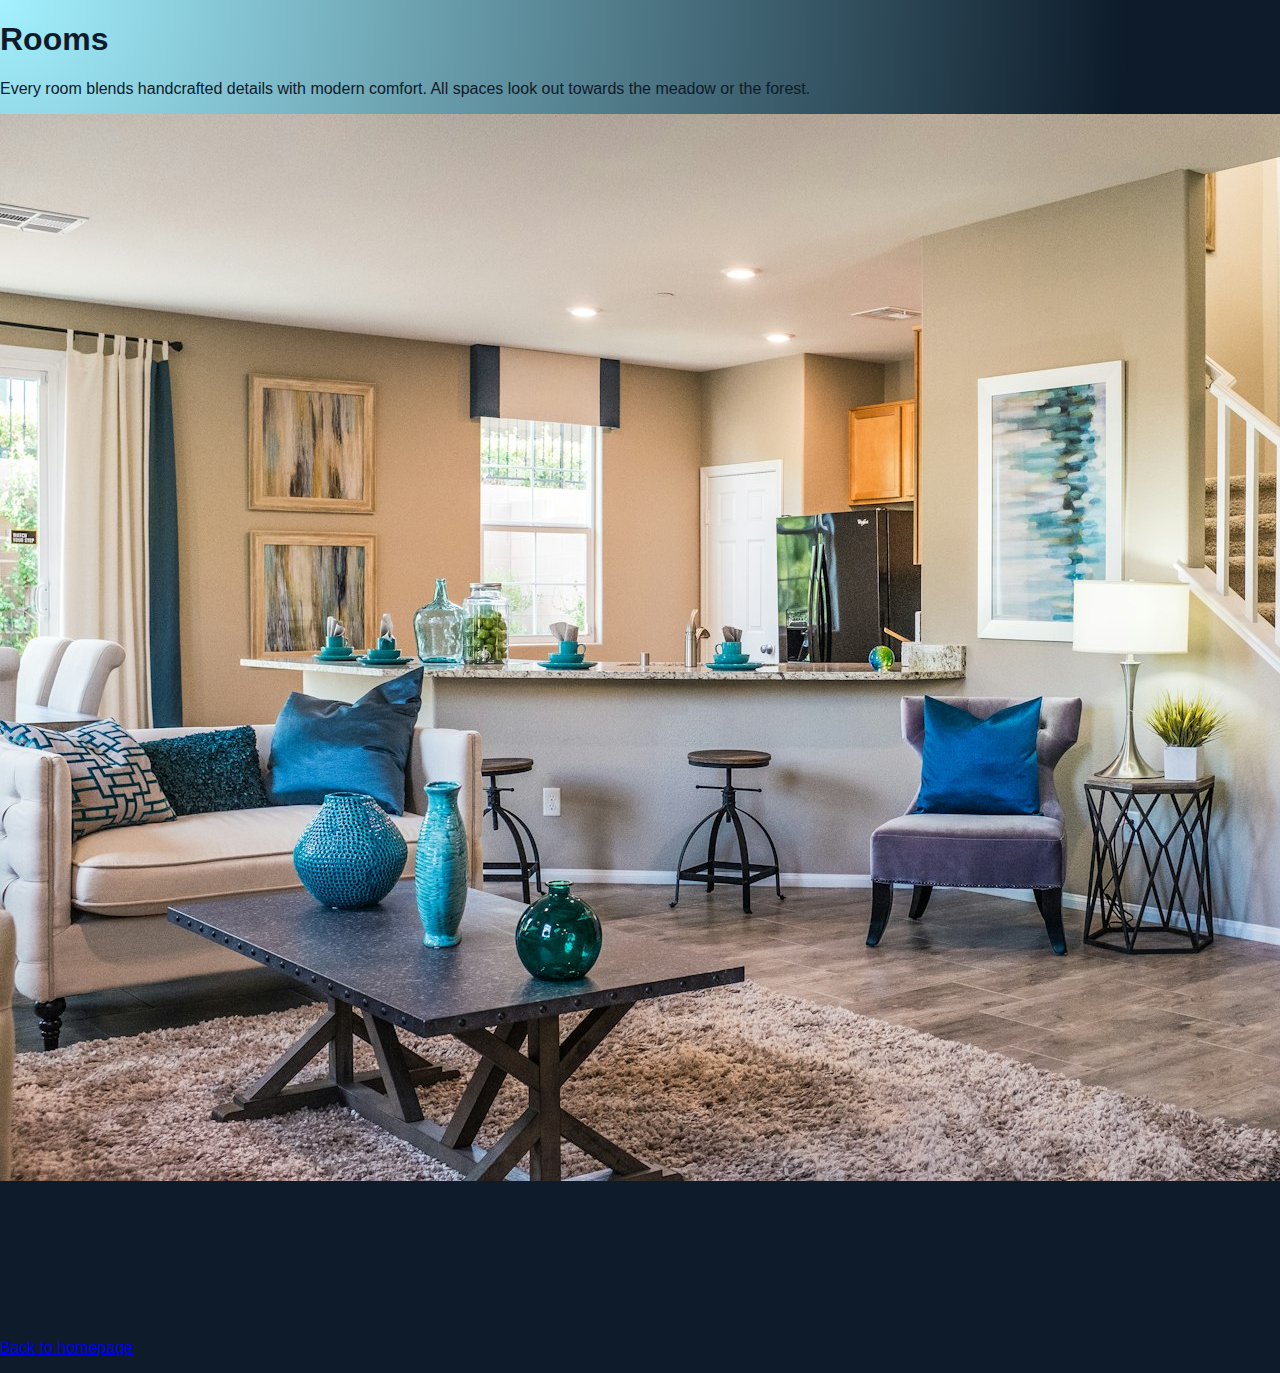
<file: pages/rooms.en.html>
﻿<!DOCTYPE html>
<html lang="en">
<head>
  <meta charset="utf-8">
  <meta name="viewport" content="width=device-width, initial-scale=1">
  <title>Rooms at Didian Guesthouse</title>
  <link rel="preconnect" href="https://fonts.googleapis.com">
  <link rel="preconnect" href="https://fonts.gstatic.com" crossorigin>
  <link href="https://fonts.googleapis.com/css2?family=Lora:wght@400;600;700&family=Work+Sans:wght@400;500;600;700&display=swap" rel="stylesheet">
  <link rel="stylesheet" href="../styles.css?v=5">
</head>
<body>
  <div class="page-wrapper">
    <header class="page-header">
      <h1>Rooms</h1>
      <p>Every room blends handcrafted details with modern comfort. All spaces look out towards the meadow or the forest.</p>
    </header>
    <div class="page-photo">
      <img src="../assets/room-suite.jpg" alt="Panoramic suite of Didian Guesthouse">
    </div>
    <div class="page-content">
      <p>Choose from three room types:</p>
      <ul class="page-list">
        <li><strong>Ridge panoramic suite</strong> – ideal for couples or friends, complete with infrared sauna and lounge.</li>
        <li><strong>Shepherd family room</strong> – kids' nook, swing corner and lots of board games.</li>
        <li><strong>Attic studio</strong> – favourite among remote workers and solo travellers.</li>
      </ul>
      <p>All rooms include premium mattresses, spacious bathrooms, fast Wi-Fi, minibar and a herbal tea corner.</p>
    </div>
    <p class="page-footer-link"><a href="../index.html">Back to homepage</a></p>
  </div>
</body>
</html>
</file>
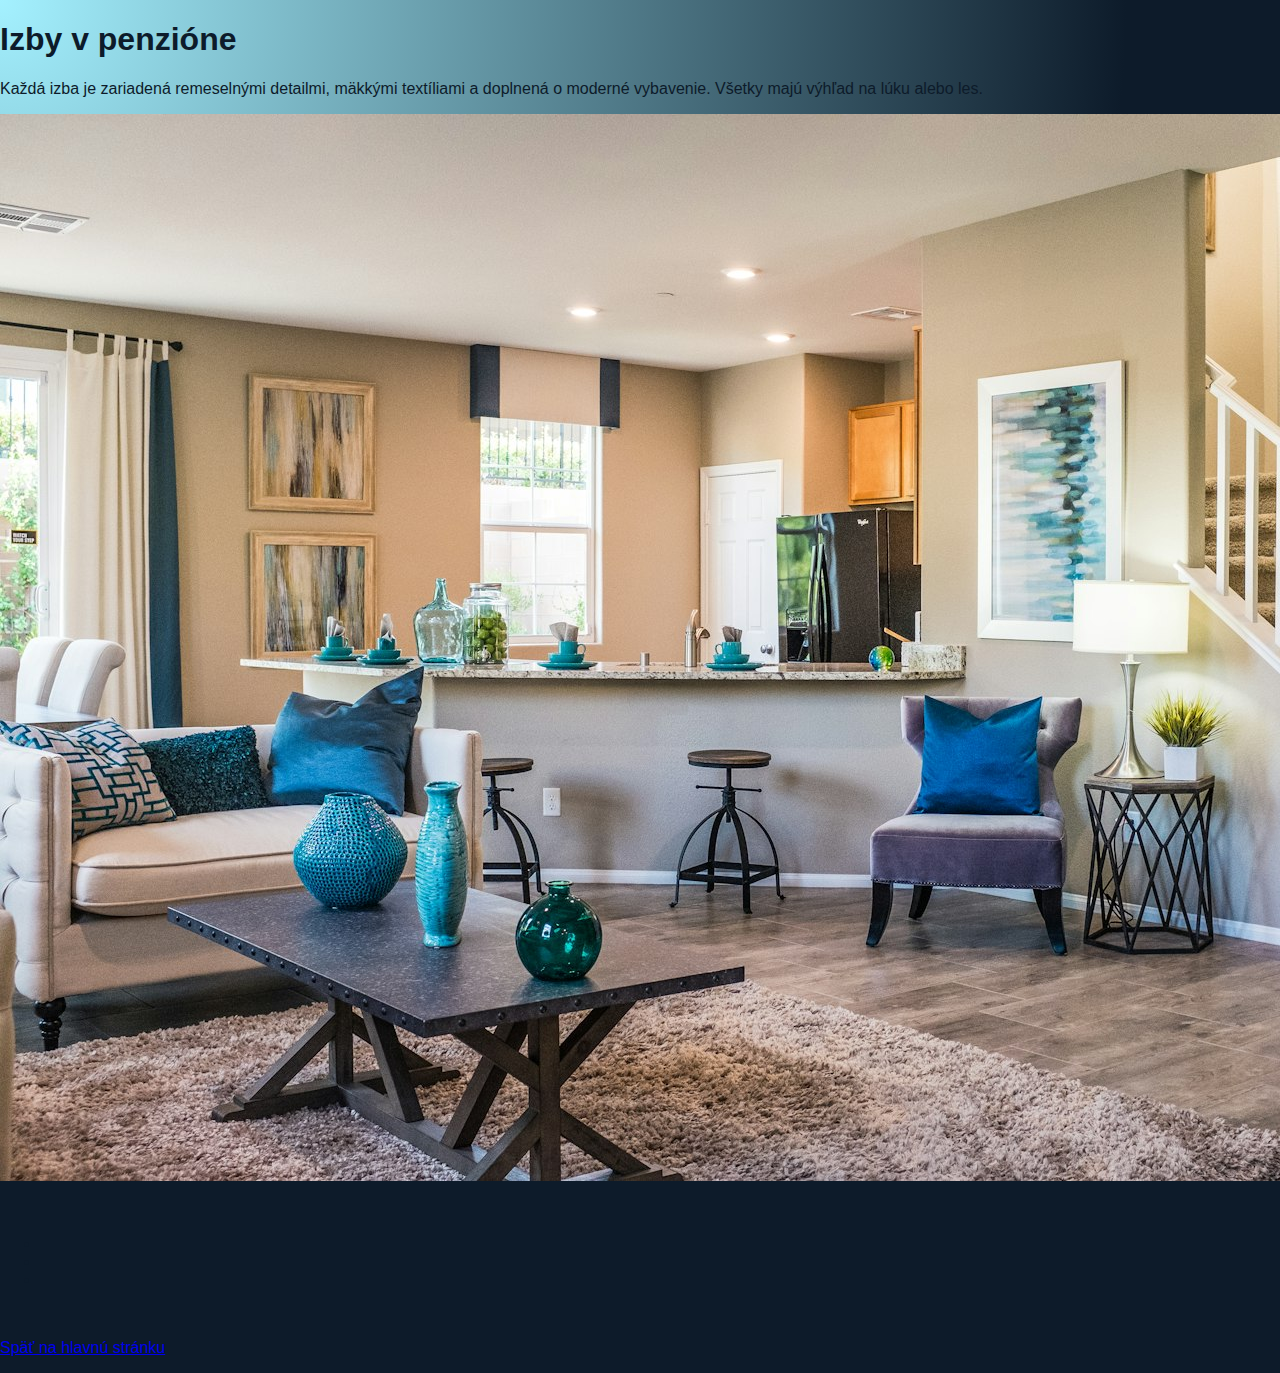
<file: pages/rooms.html>
﻿<!DOCTYPE html>
<html lang="sk">
<head>
  <meta charset="utf-8">
  <meta name="viewport" content="width=device-width, initial-scale=1">
  <title>Izby penziónu Didian</title>
  <link rel="preconnect" href="https://fonts.googleapis.com">
  <link rel="preconnect" href="https://fonts.gstatic.com" crossorigin>
  <link href="https://fonts.googleapis.com/css2?family=Lora:wght@400;600;700&family=Work+Sans:wght@400;500;600;700&display=swap" rel="stylesheet">
  <link rel="stylesheet" href="../styles.css?v=5">
</head>
<body>
  <div class="page-wrapper">
    <header class="page-header">
      <h1>Izby v penzióne</h1>
      <p>Každá izba je zariadená remeselnými detailmi, mäkkými textíliami a doplnená o moderné vybavenie. Všetky majú výhľad na lúku alebo les.</p>
    </header>
    <div class="page-photo">
      <img src="../assets/room-suite.jpg" alt="Panoramatická suita penziónu Didian">
    </div>
    <div class="page-content">
      <p>Vybrať si môžete z troch kategórií:</p>
      <ul class="page-list">
        <li><strong>Panoramatická suita Hrebeň</strong> – pre páry alebo menšie skupiny, s infrasaunou a obývačkou.</li>
        <li><strong>Rodinná izba Pastierka</strong> – so samostatnou detskou nikou, deskovkami a hojdačkou.</li>
        <li><strong>Podkrovné štúdio Didian</strong> – obľúbené u digitálnych nomádov aj sólo cestovateľov.</li>
      </ul>
      <p>Všetky izby majú kvalitné matrace, priestranné kúpeľne, rýchlu Wi-Fi, minibar a pripravený čajový kútik s bylinkami.</p>
    </div>
    <p class="page-footer-link"><a href="../index.html">Späť na hlavnú stránku</a></p>
  </div>
</body>
</html>
</file>
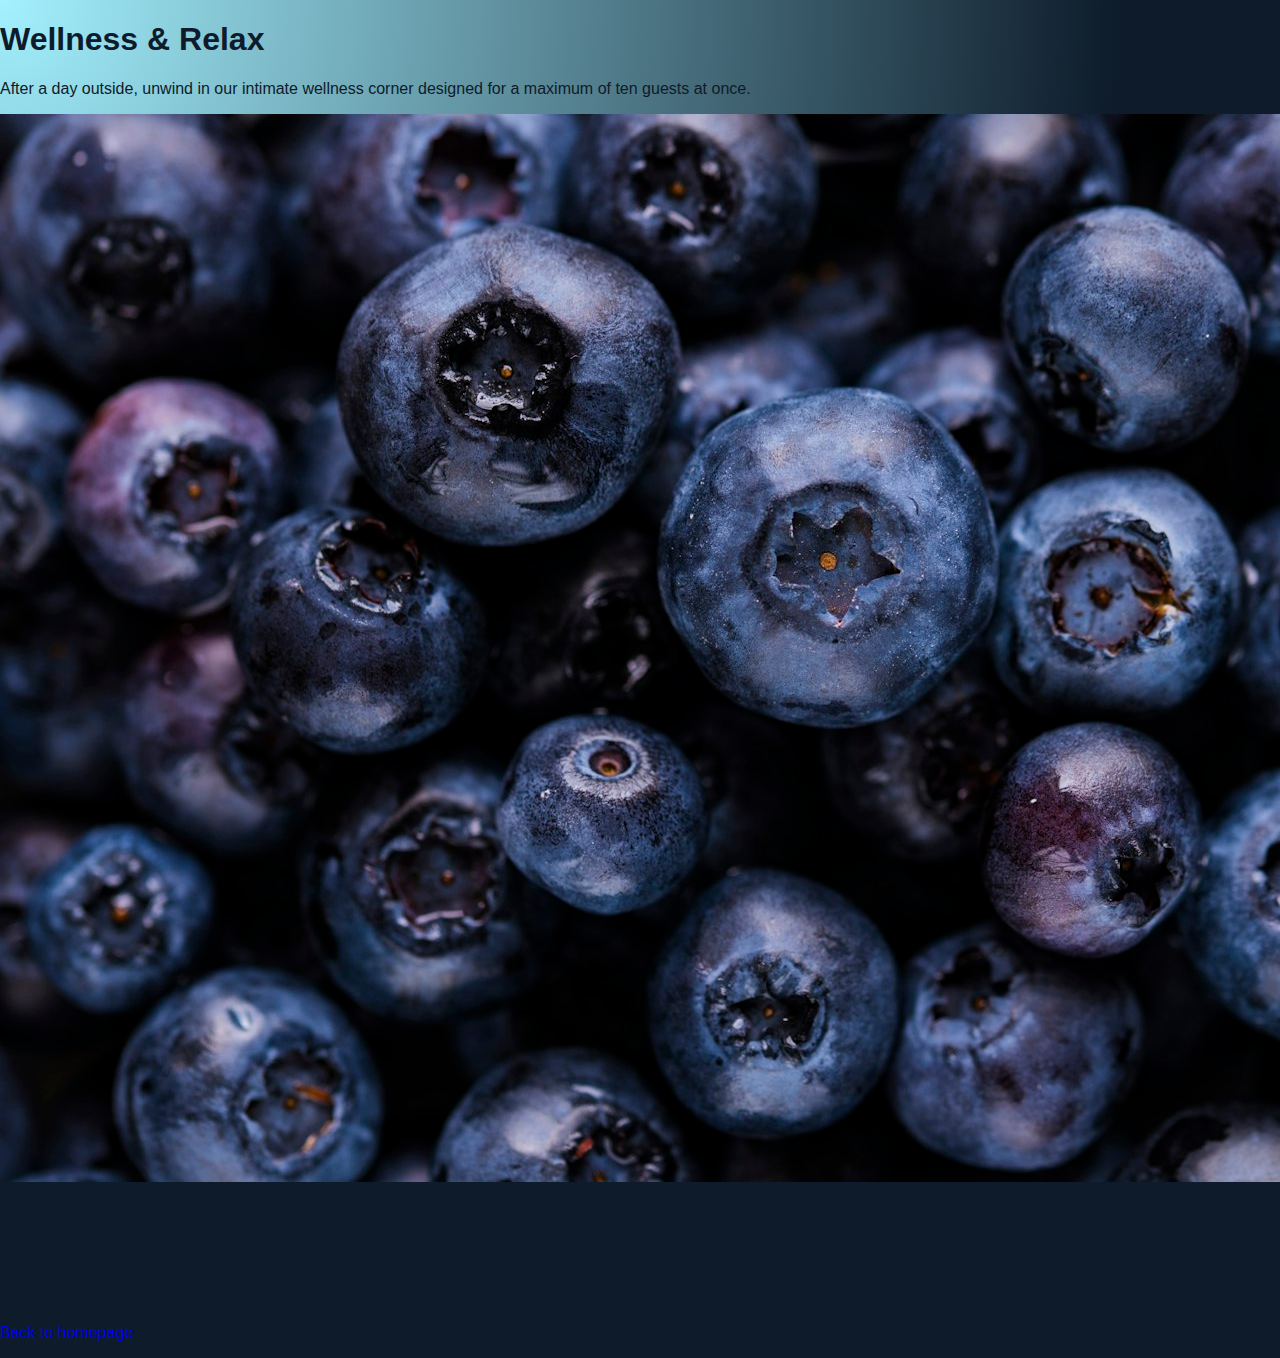
<file: pages/wellness.en.html>
﻿<!DOCTYPE html>
<html lang="en">
<head>
  <meta charset="utf-8">
  <meta name="viewport" content="width=device-width, initial-scale=1">
  <title>Wellness at Didian</title>
  <link rel="preconnect" href="https://fonts.googleapis.com">
  <link rel="preconnect" href="https://fonts.gstatic.com" crossorigin>
  <link href="https://fonts.googleapis.com/css2?family=Lora:wght@400;600;700&family=Work+Sans:wght@400;500;600;700&display=swap" rel="stylesheet">
  <link rel="stylesheet" href="../styles.css?v=5">
</head>
<body>
  <div class="page-wrapper">
    <header class="page-header">
      <h1>Wellness &amp; Relax</h1>
      <p>After a day outside, unwind in our intimate wellness corner designed for a maximum of ten guests at once.</p>
    </header>
    <div class="page-photo">
      <img src="../assets/spa-tub.jpg" alt="Herbal tub at Didian Guesthouse">
    </div>
    <div class="page-content">
      <ul class="page-list">
        <li>Herbal soaking tub overlooking the meadow and available for private bookings.</li>
        <li>Finnish sauna with light therapy, salt scrubs and gentle local music.</li>
        <li>Relax lounge with tea bar and timber loungers.</li>
        <li>Massage studio with therapists from the nearby spa town.</li>
      </ul>
      <p>Wellness is open daily from 2pm to 9pm. For full privacy, please reserve at least a day ahead.</p>
    </div>
    <p class="page-footer-link"><a href="../index.html">Back to homepage</a></p>
  </div>
</body>
</html>
</file>
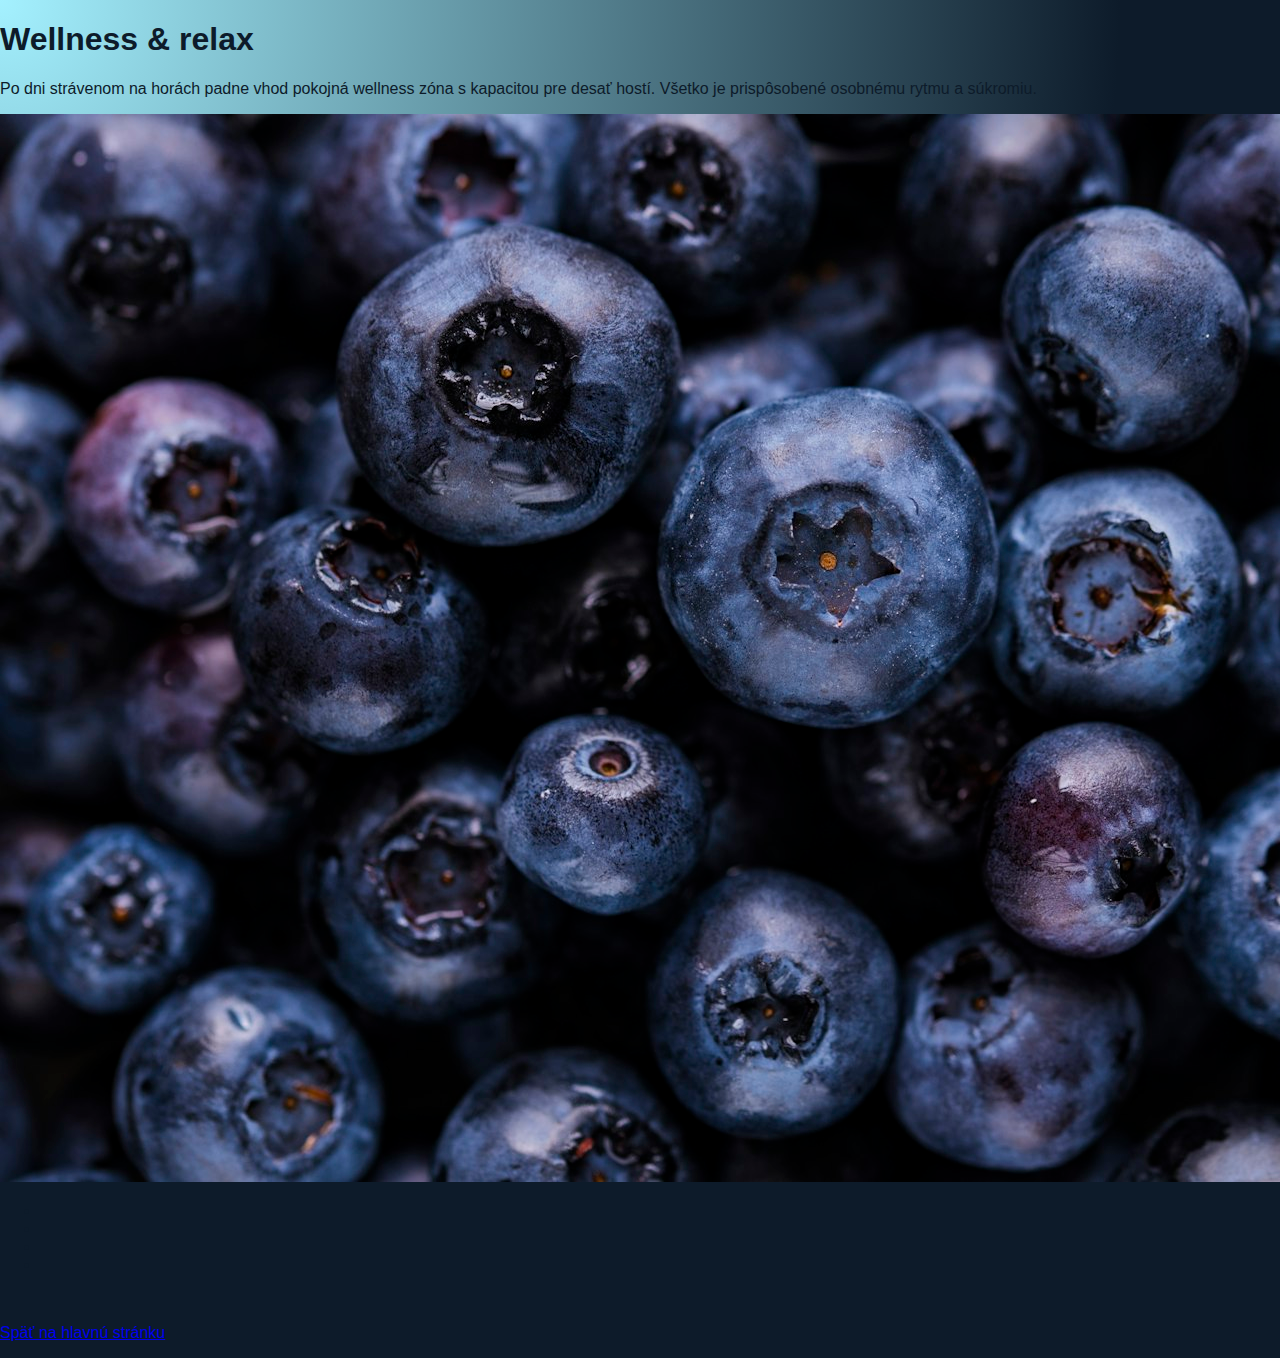
<file: pages/wellness.html>
﻿<!DOCTYPE html>
<html lang="sk">
<head>
  <meta charset="utf-8">
  <meta name="viewport" content="width=device-width, initial-scale=1">
  <title>Wellness penziónu Didian</title>
  <link rel="preconnect" href="https://fonts.googleapis.com">
  <link rel="preconnect" href="https://fonts.gstatic.com" crossorigin>
  <link href="https://fonts.googleapis.com/css2?family=Lora:wght@400;600;700&family=Work+Sans:wght@400;500;600;700&display=swap" rel="stylesheet">
  <link rel="stylesheet" href="../styles.css?v=5">
</head>
<body>
  <div class="page-wrapper">
    <header class="page-header">
      <h1>Wellness &amp; relax</h1>
      <p>Po dni strávenom na horách padne vhod pokojná wellness zóna s kapacitou pre desať hostí. Všetko je prispôsobené osobnému rytmu a súkromiu.</p>
    </header>
    <div class="page-photo">
      <img src="../assets/spa-tub.jpg" alt="Bylinková kaďa penziónu Didian">
    </div>
    <div class="page-content">
      <ul class="page-list">
        <li>Bylinková kaďa s výhľadom na lúku a možnosťou rezervácie len pre vás.</li>
        <li>Fínska sauna so svetelnou terapiou, soľnými peelingmi a hudobným sprievodom.</li>
        <li>Relax zóna s čajovým barom a pohodlnými ležadlami z masívneho dreva.</li>
        <li>Masážny ateliér s terapeutmi z blízkeho kúpeľného mesta.</li>
      </ul>
      <p>Wellness je otvorený denne od 14:00 do 21:00. Pre súkromnú rezerváciu odporúčame napísať aspoň deň vopred.</p>
    </div>
    <p class="page-footer-link"><a href="../index.html">Späť na hlavnú stránku</a></p>
  </div>
</body>
</html>
</file>
<file: styles.css>
﻿:root {
  color-scheme: light;
  font-family: "Montserrat", "Segoe UI", sans-serif;
  background: radial-gradient(circle at top left, #a4f1ff, #0d1b2a 60%);
  color: #0d1b2a;
}

body {
  margin: 0;
  min-height: 100vh;
  background: transparent;
}

#root {
  min-height: 100vh;
}

.page-shell {
  display: flex;
  flex-direction: column;
  gap: 3rem;
  padding: 3rem clamp(1.5rem, 5vw, 4rem);
  backdrop-filter: blur(18px);
  background: rgba(255, 255, 255, 0.12);
}

.language-toolbar {
  display: flex;
  align-items: center;
  gap: 0.5rem;
  background: rgba(255, 255, 255, 0.3);
  padding: 0.55rem 0.9rem;
  border-radius: 999px;
  box-shadow: 0 12px 28px rgba(13, 27, 42, 0.18);
  backdrop-filter: blur(12px);
  align-self: flex-end;
  margin-left: auto;
  margin-top: 0.4rem;
  flex-wrap: wrap;
}

.language-label {
  font-weight: 600;
  letter-spacing: 0.08em;
  text-transform: uppercase;
  font-size: 0.75rem;
  color: rgba(7, 18, 31, 0.75);
}

.language-options {
  display: flex;
  align-items: center;
  gap: 0.45rem;
  flex-wrap: wrap;
}

.language-button {
  border: none;
  padding: 0.4rem 0.9rem;
  border-radius: 999px;
  cursor: pointer;
  font-weight: 600;
  font-size: 0.85rem;
  color: #0d1b2a;
  background: rgba(255, 255, 255, 0.55);
  transition: transform 0.2s ease, box-shadow 0.2s ease, background 0.2s ease;
}

.language-button:hover {
  transform: translateY(-1px);
  box-shadow: 0 8px 18px rgba(13, 27, 42, 0.18);
}

.language-button.active {
  background: #0e4d92;
  color: #f5fbff;
  box-shadow: 0 12px 26px rgba(14, 77, 146, 0.35);
}

.hero {
  display: grid;
  gap: 1rem;
  align-items: start;
  color: #f5fbff;
  background: linear-gradient(135deg, rgba(9, 47, 104, 0.65), rgba(25, 118, 210, 0.75));
  padding: clamp(2rem, 5vw, 3.5rem);
  border-radius: 28px;
  box-shadow: 0 20px 40px rgba(4, 10, 32, 0.3);
}

.hero-badge {
  display: inline-flex;
  align-items: center;
  justify-content: center;
  padding: 0.35rem 0.8rem;
  border-radius: 999px;
  background: rgba(255, 255, 255, 0.18);
  text-transform: uppercase;
  font-size: 0.75rem;
  letter-spacing: 0.12em;
}

.hero h1 {
  font-size: clamp(2.8rem, 8vw, 4.6rem);
  margin: 0;
  letter-spacing: 0.06em;
}

.hero-tagline {
  margin: 0;
  max-width: 40ch;
  font-size: clamp(1.1rem, 2.4vw, 1.4rem);
  line-height: 1.6;
}

.hero-cta {
  display: inline-block;
  margin-top: 1rem;
  padding: 0.9rem 1.4rem;
  border-radius: 16px;
  text-decoration: none;
  color: #07121f;
  background: #fef6c3;
  font-weight: 600;
  transition: transform 0.2s ease, box-shadow 0.2s ease;
}

.hero-cta:hover {
  transform: translateY(-2px);
  box-shadow: 0 12px 22px rgba(8, 21, 46, 0.25);
}

.section {
  display: grid;
  gap: 1.5rem;
}

.card {
  background: rgba(255, 255, 255, 0.85);
  border-radius: 24px;
  padding: clamp(1.8rem, 4vw, 2.4rem);
  box-shadow: 0 16px 28px rgba(13, 27, 42, 0.18);
}

.section-heading h2 {
  margin: 0;
  font-size: clamp(1.8rem, 3vw, 2.4rem);
}

.section-subtitle {
  margin: 0.4rem 0 0;
  color: rgba(4, 10, 32, 0.72);
}

.body-text {
  margin: 0;
  font-size: 1.06rem;
  line-height: 1.8;
  color: rgba(6, 20, 41, 0.85);
}

.stat-grid {
  display: grid;
  gap: 1.2rem;
  grid-template-columns: repeat(auto-fit, minmax(160px, 1fr));
}

.stat-card {
  background: rgba(255, 255, 255, 0.82);
  border-radius: 20px;
  padding: 1.6rem 1.4rem;
  text-align: center;
  box-shadow: inset 0 0 0 1px rgba(13, 27, 42, 0.06);
}

.stat-value {
  display: block;
  font-size: 2.2rem;
  font-weight: 700;
  color: #0e4d92;
}

.stat-label {
  font-size: 0.9rem;
  text-transform: uppercase;
  letter-spacing: 0.1em;
  color: rgba(6, 20, 41, 0.6);
}

.accolade-list {
  list-style: none;
  padding: 0;
  margin: 0;
  display: grid;
  gap: 1rem;
}

.accolade-item {
  display: grid;
  grid-template-columns: auto 1fr;
  gap: 1.1rem;
  align-items: start;
}

.accolade-year {
  font-weight: 700;
  color: #0e4d92;
}

.accolade-content h3 {
  margin: 0;
  font-size: 1.2rem;
}

.accolade-content p {
  margin: 0.35rem 0 0;
  color: rgba(6, 20, 41, 0.75);
}

.timeline-card {
  position: relative;
}

.timeline {
  list-style: none;
  margin: 0;
  padding: 0;
  border-left: 3px solid rgba(13, 27, 42, 0.12);
}

.timeline-item {
  padding: 1rem 0 1rem 1.4rem;
  position: relative;
}

.timeline-item::before {
  content: '';
  position: absolute;
  left: -0.85rem;
  top: 1.2rem;
  width: 12px;
  height: 12px;
  border-radius: 50%;
  background: #0e4d92;
  box-shadow: 0 0 0 4px rgba(14, 77, 146, 0.18);
}

.timeline-year {
  font-weight: 600;
}

.timeline-event {
  margin: 0.3rem 0 0;
  color: rgba(6, 20, 41, 0.8);
}

.quote-grid {
  display: grid;
  gap: 1.2rem;
  grid-template-columns: repeat(auto-fit, minmax(220px, 1fr));
}

.quote-card {
  background: rgba(255, 255, 255, 0.78);
  border-radius: 18px;
  padding: 1.5rem;
  line-height: 1.6;
  font-style: italic;
  color: rgba(6, 20, 41, 0.8);
}

.quote-card cite {
  display: block;
  margin-top: 1rem;
  font-style: normal;
  font-weight: 600;
  color: #0e4d92;
}

.match-grid {
  display: grid;
  gap: 1.2rem;
  grid-template-columns: repeat(auto-fit, minmax(220px, 1fr));
}

.match-card {
  background: rgba(255, 255, 255, 0.9);
  border-radius: 20px;
  padding: 1.6rem;
  box-shadow: inset 0 0 0 1px rgba(13, 27, 42, 0.08);
}

.match-card h3 {
  margin: 0;
}

.match-meta {
  margin: 0.35rem 0 0;
  font-weight: 500;
  color: rgba(6, 20, 41, 0.65);
}

.match-detail {
  margin: 0.6rem 0 0;
  color: rgba(6, 20, 41, 0.75);
}

.footer {
  text-align: center;
  padding: 1.5rem 0 2rem;
  color: rgba(245, 251, 255, 0.85);
  font-size: 0.95rem;
}

@media (max-width: 640px) {
  .page-shell {
    padding: 2.4rem 1.4rem;
  }

  .language-toolbar {
    align-self: center;
    margin-left: 0;
  }

  .hero {
    text-align: center;
  }

  .hero-cta {
    align-self: center;
  }
}
</file>
